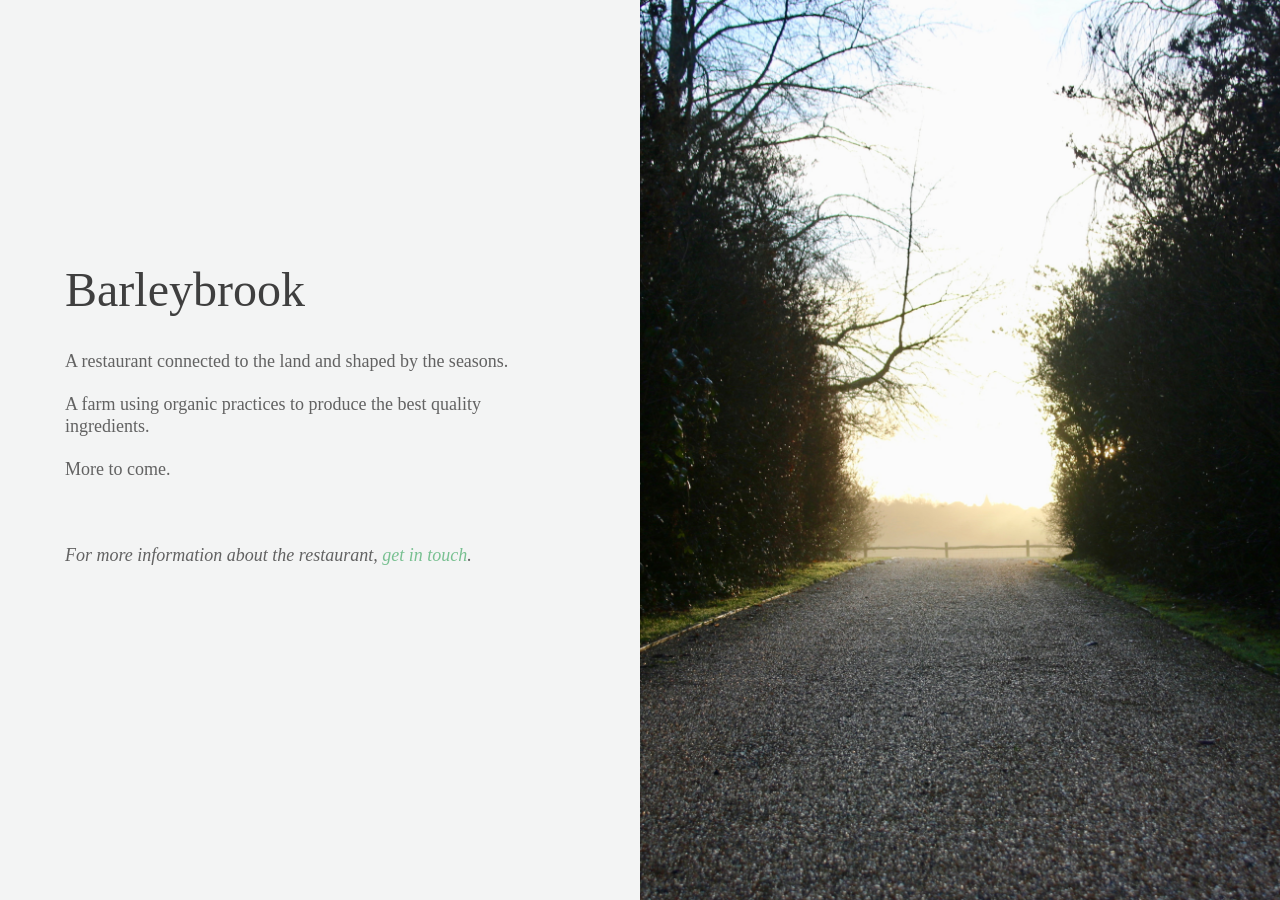
<file: index.html>
<!DOCTYPE html>
<html lang="en">
<head>
	<title>Barleybrook</title>
	<meta charset="UTF-8">
	<meta name="viewport" content="width=device-width, initial-scale=1">
<!--===============================================================================================-->	
	<link rel="icon" type="image/png" href="images/icons/favicon1.ico"/>
<!--===============================================================================================-->
	<link rel="stylesheet" type="text/css" href="vendor/bootstrap/css/bootstrap.min.css">
<!--===============================================================================================-->
	<link rel="stylesheet" type="text/css" href="fonts/font-awesome-4.7.0/css/font-awesome.min.css">
<!--===============================================================================================-->
	<link rel="stylesheet" href="https://cdnjs.cloudflare.com/ajax/libs/font-awesome/4.7.0/css/font-awesome.min.css">
<!--===============================================================================================-->
	<link rel="stylesheet" type="text/css" href="vendor/animate/animate.css">
<!--===============================================================================================-->
	<link rel="stylesheet" type="text/css" href="vendor/select2/select2.min.css">
<!--===============================================================================================-->
	<link rel="stylesheet" type="text/css" href="css/util.css">
	<link rel="stylesheet" type="text/css" href="css/main.css">
<!--===============================================================================================-->
</head>
<body>

	<script type="text/javascript" src="//downloads.mailchimp.com/js/signup-forms/popup/embed.js" data-dojo-config="usePlainJson: true, isDebug: false"></script><script type="text/javascript">require(["mojo/signup-forms/Loader"], function(L) { L.start({"baseUrl":"mc.us19.list-manage.com","uuid":"035cc3b96e3d96287c7f65a56","lid":"2fcb2c827c","uniqueMethods":false}) })</script>

	<div class="flex-w flex-str size1 overlay1">
		<div class="flex-w flex-col-sb wsize1 bg0 p-l-65 p-t-37 p-b-50 p-r-80 respon1">
			<div class="wrappic1">
			</div>		
	
			<div class="w-full flex-c-m p-t-80 p-b-90">
				<div class="wsize2">
					<h3 class="l1-txt1 p-b-34 respon3">
						Barleybrook
					</h3>

					<p class="m2-txt1 p-b-46">
						A restaurant connected to the land and shaped by the seasons.<br><br>A farm using organic practices to produce the best quality ingredients.<br><br>More to come.<br><br><br><br><em>For more information about the restaurant, <a href="mailto:matthew@barleybrook.com?Subject=Keep me posted!">get in touch</a>.</em>
					</p>

					

				</div>
			</div>
			
			<div class="flex-w">
			</div>
		</div>
			

		<div class="wsize1 simpleslide100-parent respon2">
			<!--  -->
			<div class="simpleslide100">
				<div class="simpleslide100-item bg-img1" style="background-image: url('images/bg01.jpg');"></div>
				<div class="simpleslide100-item bg-img1" style="background-image: url('images/bg04.jpg');"></div>
				<div class="simpleslide100-item bg-img1" style="background-image: url('images/bg06.jpg');"></div>
				<div class="simpleslide100-item bg-img1" style="background-image: url('images/bg07.jpg');"></div>
			</div>
		</div>
	</div>

<!--===============================================================================================-->	
	<script src="vendor/jquery/jquery-3.2.1.min.js"></script>
<!--===============================================================================================-->
	<script src="vendor/bootstrap/js/popper.js"></script>
	<script src="vendor/bootstrap/js/bootstrap.min.js"></script>
<!--===============================================================================================-->
	<script src="vendor/select2/select2.min.js"></script>
<!--===============================================================================================-->
	<script src="vendor/tilt/tilt.jquery.min.js"></script>
<!--===============================================================================================-->
	<script src="js/main.js"></script>

</body>
</html>
</file>
<file: css/util.css>
/*//////////////////////////////////////////////////////////////////
[ REBOOT ]*/
*, *:before, *:after {
	margin: 0px; 
	padding: 0px; 
	-webkit-box-sizing: border-box;
	-moz-box-sizing: border-box;
	box-sizing: border-box;
}

body, html {
	font-family: Arial, sans-serif;
	font-size: 15px;
	color: #666666;

	height: 100%;
	background-color: #fff;
	-webkit-box-sizing: border-box;
	-moz-box-sizing: border-box;
	box-sizing: border-box;
}

/*---------------------------------------------*/
a:focus {outline: none;}
a:hover {text-decoration: none;}

/* ------------------------------------ */
h1,h2,h3,h4,h5,h6,p {margin: 0px;}

ul, li {
	margin: 0px;
	list-style-type: none;
}


/* ------------------------------------ */
input, textarea, label {
	display: block;
	outline: none;
	border: none;
}

/* ------------------------------------ */
button {
	outline: none;
	border: none;
	background: transparent;
	cursor: pointer;
}
button:focus {outline: none;}

iframe {border: none;}


/*//////////////////////////////////////////////////////////////////
[ FONT SIZE ]*/
.fs-1 {font-size: 1px;}
.fs-2 {font-size: 2px;}
.fs-3 {font-size: 3px;}
.fs-4 {font-size: 4px;}
.fs-5 {font-size: 5px;}
.fs-6 {font-size: 6px;}
.fs-7 {font-size: 7px;}
.fs-8 {font-size: 8px;}
.fs-9 {font-size: 9px;}
.fs-10 {font-size: 10px;}
.fs-11 {font-size: 11px;}
.fs-12 {font-size: 12px;}
.fs-13 {font-size: 13px;}
.fs-14 {font-size: 14px;}
.fs-15 {font-size: 15px;}
.fs-16 {font-size: 16px;}
.fs-17 {font-size: 17px;}
.fs-18 {font-size: 18px;}
.fs-19 {font-size: 19px;}
.fs-20 {font-size: 20px;}
.fs-21 {font-size: 21px;}
.fs-22 {font-size: 22px;}
.fs-23 {font-size: 23px;}
.fs-24 {font-size: 24px;}
.fs-25 {font-size: 25px;}
.fs-26 {font-size: 26px;}
.fs-27 {font-size: 27px;}
.fs-28 {font-size: 28px;}
.fs-29 {font-size: 29px;}
.fs-30 {font-size: 30px;}
.fs-31 {font-size: 31px;}
.fs-32 {font-size: 32px;}
.fs-33 {font-size: 33px;}
.fs-34 {font-size: 34px;}
.fs-35 {font-size: 35px;}
.fs-36 {font-size: 36px;}
.fs-37 {font-size: 37px;}
.fs-38 {font-size: 38px;}
.fs-39 {font-size: 39px;}
.fs-40 {font-size: 40px;}
.fs-41 {font-size: 41px;}
.fs-42 {font-size: 42px;}
.fs-43 {font-size: 43px;}
.fs-44 {font-size: 44px;}
.fs-45 {font-size: 45px;}
.fs-46 {font-size: 46px;}
.fs-47 {font-size: 47px;}
.fs-48 {font-size: 48px;}
.fs-49 {font-size: 49px;}
.fs-50 {font-size: 50px;}
.fs-51 {font-size: 51px;}
.fs-52 {font-size: 52px;}
.fs-53 {font-size: 53px;}
.fs-54 {font-size: 54px;}
.fs-55 {font-size: 55px;}
.fs-56 {font-size: 56px;}
.fs-57 {font-size: 57px;}
.fs-58 {font-size: 58px;}
.fs-59 {font-size: 59px;}
.fs-60 {font-size: 60px;}
.fs-61 {font-size: 61px;}
.fs-62 {font-size: 62px;}
.fs-63 {font-size: 63px;}
.fs-64 {font-size: 64px;}
.fs-65 {font-size: 65px;}
.fs-66 {font-size: 66px;}
.fs-67 {font-size: 67px;}
.fs-68 {font-size: 68px;}
.fs-69 {font-size: 69px;}
.fs-70 {font-size: 70px;}
.fs-71 {font-size: 71px;}
.fs-72 {font-size: 72px;}
.fs-73 {font-size: 73px;}
.fs-74 {font-size: 74px;}
.fs-75 {font-size: 75px;}
.fs-76 {font-size: 76px;}
.fs-77 {font-size: 77px;}
.fs-78 {font-size: 78px;}
.fs-79 {font-size: 79px;}
.fs-80 {font-size: 80px;}
.fs-81 {font-size: 81px;}
.fs-82 {font-size: 82px;}
.fs-83 {font-size: 83px;}
.fs-84 {font-size: 84px;}
.fs-85 {font-size: 85px;}
.fs-86 {font-size: 86px;}
.fs-87 {font-size: 87px;}
.fs-88 {font-size: 88px;}
.fs-89 {font-size: 89px;}
.fs-90 {font-size: 90px;}
.fs-91 {font-size: 91px;}
.fs-92 {font-size: 92px;}
.fs-93 {font-size: 93px;}
.fs-94 {font-size: 94px;}
.fs-95 {font-size: 95px;}
.fs-96 {font-size: 96px;}
.fs-97 {font-size: 97px;}
.fs-98 {font-size: 98px;}
.fs-99 {font-size: 99px;}
.fs-100 {font-size: 100px;}
.fs-101 {font-size: 101px;}
.fs-102 {font-size: 102px;}
.fs-103 {font-size: 103px;}
.fs-104 {font-size: 104px;}
.fs-105 {font-size: 105px;}
.fs-106 {font-size: 106px;}
.fs-107 {font-size: 107px;}
.fs-108 {font-size: 108px;}
.fs-109 {font-size: 109px;}
.fs-110 {font-size: 110px;}
.fs-111 {font-size: 111px;}
.fs-112 {font-size: 112px;}
.fs-113 {font-size: 113px;}
.fs-114 {font-size: 114px;}
.fs-115 {font-size: 115px;}
.fs-116 {font-size: 116px;}
.fs-117 {font-size: 117px;}
.fs-118 {font-size: 118px;}
.fs-119 {font-size: 119px;}
.fs-120 {font-size: 120px;}
.fs-121 {font-size: 121px;}
.fs-122 {font-size: 122px;}
.fs-123 {font-size: 123px;}
.fs-124 {font-size: 124px;}
.fs-125 {font-size: 125px;}
.fs-126 {font-size: 126px;}
.fs-127 {font-size: 127px;}
.fs-128 {font-size: 128px;}
.fs-129 {font-size: 129px;}
.fs-130 {font-size: 130px;}
.fs-131 {font-size: 131px;}
.fs-132 {font-size: 132px;}
.fs-133 {font-size: 133px;}
.fs-134 {font-size: 134px;}
.fs-135 {font-size: 135px;}
.fs-136 {font-size: 136px;}
.fs-137 {font-size: 137px;}
.fs-138 {font-size: 138px;}
.fs-139 {font-size: 139px;}
.fs-140 {font-size: 140px;}
.fs-141 {font-size: 141px;}
.fs-142 {font-size: 142px;}
.fs-143 {font-size: 143px;}
.fs-144 {font-size: 144px;}
.fs-145 {font-size: 145px;}
.fs-146 {font-size: 146px;}
.fs-147 {font-size: 147px;}
.fs-148 {font-size: 148px;}
.fs-149 {font-size: 149px;}
.fs-150 {font-size: 150px;}
.fs-151 {font-size: 151px;}
.fs-152 {font-size: 152px;}
.fs-153 {font-size: 153px;}
.fs-154 {font-size: 154px;}
.fs-155 {font-size: 155px;}
.fs-156 {font-size: 156px;}
.fs-157 {font-size: 157px;}
.fs-158 {font-size: 158px;}
.fs-159 {font-size: 159px;}
.fs-160 {font-size: 160px;}
.fs-161 {font-size: 161px;}
.fs-162 {font-size: 162px;}
.fs-163 {font-size: 163px;}
.fs-164 {font-size: 164px;}
.fs-165 {font-size: 165px;}
.fs-166 {font-size: 166px;}
.fs-167 {font-size: 167px;}
.fs-168 {font-size: 168px;}
.fs-169 {font-size: 169px;}
.fs-170 {font-size: 170px;}
.fs-171 {font-size: 171px;}
.fs-172 {font-size: 172px;}
.fs-173 {font-size: 173px;}
.fs-174 {font-size: 174px;}
.fs-175 {font-size: 175px;}
.fs-176 {font-size: 176px;}
.fs-177 {font-size: 177px;}
.fs-178 {font-size: 178px;}
.fs-179 {font-size: 179px;}
.fs-180 {font-size: 180px;}
.fs-181 {font-size: 181px;}
.fs-182 {font-size: 182px;}
.fs-183 {font-size: 183px;}
.fs-184 {font-size: 184px;}
.fs-185 {font-size: 185px;}
.fs-186 {font-size: 186px;}
.fs-187 {font-size: 187px;}
.fs-188 {font-size: 188px;}
.fs-189 {font-size: 189px;}
.fs-190 {font-size: 190px;}
.fs-191 {font-size: 191px;}
.fs-192 {font-size: 192px;}
.fs-193 {font-size: 193px;}
.fs-194 {font-size: 194px;}
.fs-195 {font-size: 195px;}
.fs-196 {font-size: 196px;}
.fs-197 {font-size: 197px;}
.fs-198 {font-size: 198px;}
.fs-199 {font-size: 199px;}
.fs-200 {font-size: 200px;}

/*//////////////////////////////////////////////////////////////////
[ PADDING ]*/
.p-t-0 {padding-top: 0px;}
.p-t-1 {padding-top: 1px;}
.p-t-2 {padding-top: 2px;}
.p-t-3 {padding-top: 3px;}
.p-t-4 {padding-top: 4px;}
.p-t-5 {padding-top: 5px;}
.p-t-6 {padding-top: 6px;}
.p-t-7 {padding-top: 7px;}
.p-t-8 {padding-top: 8px;}
.p-t-9 {padding-top: 9px;}
.p-t-10 {padding-top: 10px;}
.p-t-11 {padding-top: 11px;}
.p-t-12 {padding-top: 12px;}
.p-t-13 {padding-top: 13px;}
.p-t-14 {padding-top: 14px;}
.p-t-15 {padding-top: 15px;}
.p-t-16 {padding-top: 16px;}
.p-t-17 {padding-top: 17px;}
.p-t-18 {padding-top: 18px;}
.p-t-19 {padding-top: 19px;}
.p-t-20 {padding-top: 20px;}
.p-t-21 {padding-top: 21px;}
.p-t-22 {padding-top: 22px;}
.p-t-23 {padding-top: 23px;}
.p-t-24 {padding-top: 24px;}
.p-t-25 {padding-top: 25px;}
.p-t-26 {padding-top: 26px;}
.p-t-27 {padding-top: 27px;}
.p-t-28 {padding-top: 28px;}
.p-t-29 {padding-top: 29px;}
.p-t-30 {padding-top: 30px;}
.p-t-31 {padding-top: 31px;}
.p-t-32 {padding-top: 32px;}
.p-t-33 {padding-top: 33px;}
.p-t-34 {padding-top: 34px;}
.p-t-35 {padding-top: 35px;}
.p-t-36 {padding-top: 36px;}
.p-t-37 {padding-top: 37px;}
.p-t-38 {padding-top: 38px;}
.p-t-39 {padding-top: 39px;}
.p-t-40 {padding-top: 40px;}
.p-t-41 {padding-top: 41px;}
.p-t-42 {padding-top: 42px;}
.p-t-43 {padding-top: 43px;}
.p-t-44 {padding-top: 44px;}
.p-t-45 {padding-top: 45px;}
.p-t-46 {padding-top: 46px;}
.p-t-47 {padding-top: 47px;}
.p-t-48 {padding-top: 48px;}
.p-t-49 {padding-top: 49px;}
.p-t-50 {padding-top: 50px;}
.p-t-51 {padding-top: 51px;}
.p-t-52 {padding-top: 52px;}
.p-t-53 {padding-top: 53px;}
.p-t-54 {padding-top: 54px;}
.p-t-55 {padding-top: 55px;}
.p-t-56 {padding-top: 56px;}
.p-t-57 {padding-top: 57px;}
.p-t-58 {padding-top: 58px;}
.p-t-59 {padding-top: 59px;}
.p-t-60 {padding-top: 60px;}
.p-t-61 {padding-top: 61px;}
.p-t-62 {padding-top: 62px;}
.p-t-63 {padding-top: 63px;}
.p-t-64 {padding-top: 64px;}
.p-t-65 {padding-top: 65px;}
.p-t-66 {padding-top: 66px;}
.p-t-67 {padding-top: 67px;}
.p-t-68 {padding-top: 68px;}
.p-t-69 {padding-top: 69px;}
.p-t-70 {padding-top: 70px;}
.p-t-71 {padding-top: 71px;}
.p-t-72 {padding-top: 72px;}
.p-t-73 {padding-top: 73px;}
.p-t-74 {padding-top: 74px;}
.p-t-75 {padding-top: 75px;}
.p-t-76 {padding-top: 76px;}
.p-t-77 {padding-top: 77px;}
.p-t-78 {padding-top: 78px;}
.p-t-79 {padding-top: 79px;}
.p-t-80 {padding-top: 80px;}
.p-t-81 {padding-top: 81px;}
.p-t-82 {padding-top: 82px;}
.p-t-83 {padding-top: 83px;}
.p-t-84 {padding-top: 84px;}
.p-t-85 {padding-top: 85px;}
.p-t-86 {padding-top: 86px;}
.p-t-87 {padding-top: 87px;}
.p-t-88 {padding-top: 88px;}
.p-t-89 {padding-top: 89px;}
.p-t-90 {padding-top: 90px;}
.p-t-91 {padding-top: 91px;}
.p-t-92 {padding-top: 92px;}
.p-t-93 {padding-top: 93px;}
.p-t-94 {padding-top: 94px;}
.p-t-95 {padding-top: 95px;}
.p-t-96 {padding-top: 96px;}
.p-t-97 {padding-top: 97px;}
.p-t-98 {padding-top: 98px;}
.p-t-99 {padding-top: 99px;}
.p-t-100 {padding-top: 100px;}
.p-t-101 {padding-top: 101px;}
.p-t-102 {padding-top: 102px;}
.p-t-103 {padding-top: 103px;}
.p-t-104 {padding-top: 104px;}
.p-t-105 {padding-top: 105px;}
.p-t-106 {padding-top: 106px;}
.p-t-107 {padding-top: 107px;}
.p-t-108 {padding-top: 108px;}
.p-t-109 {padding-top: 109px;}
.p-t-110 {padding-top: 110px;}
.p-t-111 {padding-top: 111px;}
.p-t-112 {padding-top: 112px;}
.p-t-113 {padding-top: 113px;}
.p-t-114 {padding-top: 114px;}
.p-t-115 {padding-top: 115px;}
.p-t-116 {padding-top: 116px;}
.p-t-117 {padding-top: 117px;}
.p-t-118 {padding-top: 118px;}
.p-t-119 {padding-top: 119px;}
.p-t-120 {padding-top: 120px;}
.p-t-121 {padding-top: 121px;}
.p-t-122 {padding-top: 122px;}
.p-t-123 {padding-top: 123px;}
.p-t-124 {padding-top: 124px;}
.p-t-125 {padding-top: 125px;}
.p-t-126 {padding-top: 126px;}
.p-t-127 {padding-top: 127px;}
.p-t-128 {padding-top: 128px;}
.p-t-129 {padding-top: 129px;}
.p-t-130 {padding-top: 130px;}
.p-t-131 {padding-top: 131px;}
.p-t-132 {padding-top: 132px;}
.p-t-133 {padding-top: 133px;}
.p-t-134 {padding-top: 134px;}
.p-t-135 {padding-top: 135px;}
.p-t-136 {padding-top: 136px;}
.p-t-137 {padding-top: 137px;}
.p-t-138 {padding-top: 138px;}
.p-t-139 {padding-top: 139px;}
.p-t-140 {padding-top: 140px;}
.p-t-141 {padding-top: 141px;}
.p-t-142 {padding-top: 142px;}
.p-t-143 {padding-top: 143px;}
.p-t-144 {padding-top: 144px;}
.p-t-145 {padding-top: 145px;}
.p-t-146 {padding-top: 146px;}
.p-t-147 {padding-top: 147px;}
.p-t-148 {padding-top: 148px;}
.p-t-149 {padding-top: 149px;}
.p-t-150 {padding-top: 150px;}
.p-t-151 {padding-top: 151px;}
.p-t-152 {padding-top: 152px;}
.p-t-153 {padding-top: 153px;}
.p-t-154 {padding-top: 154px;}
.p-t-155 {padding-top: 155px;}
.p-t-156 {padding-top: 156px;}
.p-t-157 {padding-top: 157px;}
.p-t-158 {padding-top: 158px;}
.p-t-159 {padding-top: 159px;}
.p-t-160 {padding-top: 160px;}
.p-t-161 {padding-top: 161px;}
.p-t-162 {padding-top: 162px;}
.p-t-163 {padding-top: 163px;}
.p-t-164 {padding-top: 164px;}
.p-t-165 {padding-top: 165px;}
.p-t-166 {padding-top: 166px;}
.p-t-167 {padding-top: 167px;}
.p-t-168 {padding-top: 168px;}
.p-t-169 {padding-top: 169px;}
.p-t-170 {padding-top: 170px;}
.p-t-171 {padding-top: 171px;}
.p-t-172 {padding-top: 172px;}
.p-t-173 {padding-top: 173px;}
.p-t-174 {padding-top: 174px;}
.p-t-175 {padding-top: 175px;}
.p-t-176 {padding-top: 176px;}
.p-t-177 {padding-top: 177px;}
.p-t-178 {padding-top: 178px;}
.p-t-179 {padding-top: 179px;}
.p-t-180 {padding-top: 180px;}
.p-t-181 {padding-top: 181px;}
.p-t-182 {padding-top: 182px;}
.p-t-183 {padding-top: 183px;}
.p-t-184 {padding-top: 184px;}
.p-t-185 {padding-top: 185px;}
.p-t-186 {padding-top: 186px;}
.p-t-187 {padding-top: 187px;}
.p-t-188 {padding-top: 188px;}
.p-t-189 {padding-top: 189px;}
.p-t-190 {padding-top: 190px;}
.p-t-191 {padding-top: 191px;}
.p-t-192 {padding-top: 192px;}
.p-t-193 {padding-top: 193px;}
.p-t-194 {padding-top: 194px;}
.p-t-195 {padding-top: 195px;}
.p-t-196 {padding-top: 196px;}
.p-t-197 {padding-top: 197px;}
.p-t-198 {padding-top: 198px;}
.p-t-199 {padding-top: 199px;}
.p-t-200 {padding-top: 200px;}
.p-t-201 {padding-top: 201px;}
.p-t-202 {padding-top: 202px;}
.p-t-203 {padding-top: 203px;}
.p-t-204 {padding-top: 204px;}
.p-t-205 {padding-top: 205px;}
.p-t-206 {padding-top: 206px;}
.p-t-207 {padding-top: 207px;}
.p-t-208 {padding-top: 208px;}
.p-t-209 {padding-top: 209px;}
.p-t-210 {padding-top: 210px;}
.p-t-211 {padding-top: 211px;}
.p-t-212 {padding-top: 212px;}
.p-t-213 {padding-top: 213px;}
.p-t-214 {padding-top: 214px;}
.p-t-215 {padding-top: 215px;}
.p-t-216 {padding-top: 216px;}
.p-t-217 {padding-top: 217px;}
.p-t-218 {padding-top: 218px;}
.p-t-219 {padding-top: 219px;}
.p-t-220 {padding-top: 220px;}
.p-t-221 {padding-top: 221px;}
.p-t-222 {padding-top: 222px;}
.p-t-223 {padding-top: 223px;}
.p-t-224 {padding-top: 224px;}
.p-t-225 {padding-top: 225px;}
.p-t-226 {padding-top: 226px;}
.p-t-227 {padding-top: 227px;}
.p-t-228 {padding-top: 228px;}
.p-t-229 {padding-top: 229px;}
.p-t-230 {padding-top: 230px;}
.p-t-231 {padding-top: 231px;}
.p-t-232 {padding-top: 232px;}
.p-t-233 {padding-top: 233px;}
.p-t-234 {padding-top: 234px;}
.p-t-235 {padding-top: 235px;}
.p-t-236 {padding-top: 236px;}
.p-t-237 {padding-top: 237px;}
.p-t-238 {padding-top: 238px;}
.p-t-239 {padding-top: 239px;}
.p-t-240 {padding-top: 240px;}
.p-t-241 {padding-top: 241px;}
.p-t-242 {padding-top: 242px;}
.p-t-243 {padding-top: 243px;}
.p-t-244 {padding-top: 244px;}
.p-t-245 {padding-top: 245px;}
.p-t-246 {padding-top: 246px;}
.p-t-247 {padding-top: 247px;}
.p-t-248 {padding-top: 248px;}
.p-t-249 {padding-top: 249px;}
.p-t-250 {padding-top: 250px;}
.p-b-0 {padding-bottom: 0px;}
.p-b-1 {padding-bottom: 1px;}
.p-b-2 {padding-bottom: 2px;}
.p-b-3 {padding-bottom: 3px;}
.p-b-4 {padding-bottom: 4px;}
.p-b-5 {padding-bottom: 5px;}
.p-b-6 {padding-bottom: 6px;}
.p-b-7 {padding-bottom: 7px;}
.p-b-8 {padding-bottom: 8px;}
.p-b-9 {padding-bottom: 9px;}
.p-b-10 {padding-bottom: 10px;}
.p-b-11 {padding-bottom: 11px;}
.p-b-12 {padding-bottom: 12px;}
.p-b-13 {padding-bottom: 13px;}
.p-b-14 {padding-bottom: 14px;}
.p-b-15 {padding-bottom: 15px;}
.p-b-16 {padding-bottom: 16px;}
.p-b-17 {padding-bottom: 17px;}
.p-b-18 {padding-bottom: 18px;}
.p-b-19 {padding-bottom: 19px;}
.p-b-20 {padding-bottom: 20px;}
.p-b-21 {padding-bottom: 21px;}
.p-b-22 {padding-bottom: 22px;}
.p-b-23 {padding-bottom: 23px;}
.p-b-24 {padding-bottom: 24px;}
.p-b-25 {padding-bottom: 25px;}
.p-b-26 {padding-bottom: 26px;}
.p-b-27 {padding-bottom: 27px;}
.p-b-28 {padding-bottom: 28px;}
.p-b-29 {padding-bottom: 29px;}
.p-b-30 {padding-bottom: 30px;}
.p-b-31 {padding-bottom: 31px;}
.p-b-32 {padding-bottom: 32px;}
.p-b-33 {padding-bottom: 33px;}
.p-b-34 {padding-bottom: 34px;}
.p-b-35 {padding-bottom: 35px;}
.p-b-36 {padding-bottom: 36px;}
.p-b-37 {padding-bottom: 37px;}
.p-b-38 {padding-bottom: 38px;}
.p-b-39 {padding-bottom: 39px;}
.p-b-40 {padding-bottom: 40px;}
.p-b-41 {padding-bottom: 41px;}
.p-b-42 {padding-bottom: 42px;}
.p-b-43 {padding-bottom: 43px;}
.p-b-44 {padding-bottom: 44px;}
.p-b-45 {padding-bottom: 45px;}
.p-b-46 {padding-bottom: 46px;}
.p-b-47 {padding-bottom: 47px;}
.p-b-48 {padding-bottom: 48px;}
.p-b-49 {padding-bottom: 49px;}
.p-b-50 {padding-bottom: 50px;}
.p-b-51 {padding-bottom: 51px;}
.p-b-52 {padding-bottom: 52px;}
.p-b-53 {padding-bottom: 53px;}
.p-b-54 {padding-bottom: 54px;}
.p-b-55 {padding-bottom: 55px;}
.p-b-56 {padding-bottom: 56px;}
.p-b-57 {padding-bottom: 57px;}
.p-b-58 {padding-bottom: 58px;}
.p-b-59 {padding-bottom: 59px;}
.p-b-60 {padding-bottom: 60px;}
.p-b-61 {padding-bottom: 61px;}
.p-b-62 {padding-bottom: 62px;}
.p-b-63 {padding-bottom: 63px;}
.p-b-64 {padding-bottom: 64px;}
.p-b-65 {padding-bottom: 65px;}
.p-b-66 {padding-bottom: 66px;}
.p-b-67 {padding-bottom: 67px;}
.p-b-68 {padding-bottom: 68px;}
.p-b-69 {padding-bottom: 69px;}
.p-b-70 {padding-bottom: 70px;}
.p-b-71 {padding-bottom: 71px;}
.p-b-72 {padding-bottom: 72px;}
.p-b-73 {padding-bottom: 73px;}
.p-b-74 {padding-bottom: 74px;}
.p-b-75 {padding-bottom: 75px;}
.p-b-76 {padding-bottom: 76px;}
.p-b-77 {padding-bottom: 77px;}
.p-b-78 {padding-bottom: 78px;}
.p-b-79 {padding-bottom: 79px;}
.p-b-80 {padding-bottom: 80px;}
.p-b-81 {padding-bottom: 81px;}
.p-b-82 {padding-bottom: 82px;}
.p-b-83 {padding-bottom: 83px;}
.p-b-84 {padding-bottom: 84px;}
.p-b-85 {padding-bottom: 85px;}
.p-b-86 {padding-bottom: 86px;}
.p-b-87 {padding-bottom: 87px;}
.p-b-88 {padding-bottom: 88px;}
.p-b-89 {padding-bottom: 89px;}
.p-b-90 {padding-bottom: 90px;}
.p-b-91 {padding-bottom: 91px;}
.p-b-92 {padding-bottom: 92px;}
.p-b-93 {padding-bottom: 93px;}
.p-b-94 {padding-bottom: 94px;}
.p-b-95 {padding-bottom: 95px;}
.p-b-96 {padding-bottom: 96px;}
.p-b-97 {padding-bottom: 97px;}
.p-b-98 {padding-bottom: 98px;}
.p-b-99 {padding-bottom: 99px;}
.p-b-100 {padding-bottom: 100px;}
.p-b-101 {padding-bottom: 101px;}
.p-b-102 {padding-bottom: 102px;}
.p-b-103 {padding-bottom: 103px;}
.p-b-104 {padding-bottom: 104px;}
.p-b-105 {padding-bottom: 105px;}
.p-b-106 {padding-bottom: 106px;}
.p-b-107 {padding-bottom: 107px;}
.p-b-108 {padding-bottom: 108px;}
.p-b-109 {padding-bottom: 109px;}
.p-b-110 {padding-bottom: 110px;}
.p-b-111 {padding-bottom: 111px;}
.p-b-112 {padding-bottom: 112px;}
.p-b-113 {padding-bottom: 113px;}
.p-b-114 {padding-bottom: 114px;}
.p-b-115 {padding-bottom: 115px;}
.p-b-116 {padding-bottom: 116px;}
.p-b-117 {padding-bottom: 117px;}
.p-b-118 {padding-bottom: 118px;}
.p-b-119 {padding-bottom: 119px;}
.p-b-120 {padding-bottom: 120px;}
.p-b-121 {padding-bottom: 121px;}
.p-b-122 {padding-bottom: 122px;}
.p-b-123 {padding-bottom: 123px;}
.p-b-124 {padding-bottom: 124px;}
.p-b-125 {padding-bottom: 125px;}
.p-b-126 {padding-bottom: 126px;}
.p-b-127 {padding-bottom: 127px;}
.p-b-128 {padding-bottom: 128px;}
.p-b-129 {padding-bottom: 129px;}
.p-b-130 {padding-bottom: 130px;}
.p-b-131 {padding-bottom: 131px;}
.p-b-132 {padding-bottom: 132px;}
.p-b-133 {padding-bottom: 133px;}
.p-b-134 {padding-bottom: 134px;}
.p-b-135 {padding-bottom: 135px;}
.p-b-136 {padding-bottom: 136px;}
.p-b-137 {padding-bottom: 137px;}
.p-b-138 {padding-bottom: 138px;}
.p-b-139 {padding-bottom: 139px;}
.p-b-140 {padding-bottom: 140px;}
.p-b-141 {padding-bottom: 141px;}
.p-b-142 {padding-bottom: 142px;}
.p-b-143 {padding-bottom: 143px;}
.p-b-144 {padding-bottom: 144px;}
.p-b-145 {padding-bottom: 145px;}
.p-b-146 {padding-bottom: 146px;}
.p-b-147 {padding-bottom: 147px;}
.p-b-148 {padding-bottom: 148px;}
.p-b-149 {padding-bottom: 149px;}
.p-b-150 {padding-bottom: 150px;}
.p-b-151 {padding-bottom: 151px;}
.p-b-152 {padding-bottom: 152px;}
.p-b-153 {padding-bottom: 153px;}
.p-b-154 {padding-bottom: 154px;}
.p-b-155 {padding-bottom: 155px;}
.p-b-156 {padding-bottom: 156px;}
.p-b-157 {padding-bottom: 157px;}
.p-b-158 {padding-bottom: 158px;}
.p-b-159 {padding-bottom: 159px;}
.p-b-160 {padding-bottom: 160px;}
.p-b-161 {padding-bottom: 161px;}
.p-b-162 {padding-bottom: 162px;}
.p-b-163 {padding-bottom: 163px;}
.p-b-164 {padding-bottom: 164px;}
.p-b-165 {padding-bottom: 165px;}
.p-b-166 {padding-bottom: 166px;}
.p-b-167 {padding-bottom: 167px;}
.p-b-168 {padding-bottom: 168px;}
.p-b-169 {padding-bottom: 169px;}
.p-b-170 {padding-bottom: 170px;}
.p-b-171 {padding-bottom: 171px;}
.p-b-172 {padding-bottom: 172px;}
.p-b-173 {padding-bottom: 173px;}
.p-b-174 {padding-bottom: 174px;}
.p-b-175 {padding-bottom: 175px;}
.p-b-176 {padding-bottom: 176px;}
.p-b-177 {padding-bottom: 177px;}
.p-b-178 {padding-bottom: 178px;}
.p-b-179 {padding-bottom: 179px;}
.p-b-180 {padding-bottom: 180px;}
.p-b-181 {padding-bottom: 181px;}
.p-b-182 {padding-bottom: 182px;}
.p-b-183 {padding-bottom: 183px;}
.p-b-184 {padding-bottom: 184px;}
.p-b-185 {padding-bottom: 185px;}
.p-b-186 {padding-bottom: 186px;}
.p-b-187 {padding-bottom: 187px;}
.p-b-188 {padding-bottom: 188px;}
.p-b-189 {padding-bottom: 189px;}
.p-b-190 {padding-bottom: 190px;}
.p-b-191 {padding-bottom: 191px;}
.p-b-192 {padding-bottom: 192px;}
.p-b-193 {padding-bottom: 193px;}
.p-b-194 {padding-bottom: 194px;}
.p-b-195 {padding-bottom: 195px;}
.p-b-196 {padding-bottom: 196px;}
.p-b-197 {padding-bottom: 197px;}
.p-b-198 {padding-bottom: 198px;}
.p-b-199 {padding-bottom: 199px;}
.p-b-200 {padding-bottom: 200px;}
.p-b-201 {padding-bottom: 201px;}
.p-b-202 {padding-bottom: 202px;}
.p-b-203 {padding-bottom: 203px;}
.p-b-204 {padding-bottom: 204px;}
.p-b-205 {padding-bottom: 205px;}
.p-b-206 {padding-bottom: 206px;}
.p-b-207 {padding-bottom: 207px;}
.p-b-208 {padding-bottom: 208px;}
.p-b-209 {padding-bottom: 209px;}
.p-b-210 {padding-bottom: 210px;}
.p-b-211 {padding-bottom: 211px;}
.p-b-212 {padding-bottom: 212px;}
.p-b-213 {padding-bottom: 213px;}
.p-b-214 {padding-bottom: 214px;}
.p-b-215 {padding-bottom: 215px;}
.p-b-216 {padding-bottom: 216px;}
.p-b-217 {padding-bottom: 217px;}
.p-b-218 {padding-bottom: 218px;}
.p-b-219 {padding-bottom: 219px;}
.p-b-220 {padding-bottom: 220px;}
.p-b-221 {padding-bottom: 221px;}
.p-b-222 {padding-bottom: 222px;}
.p-b-223 {padding-bottom: 223px;}
.p-b-224 {padding-bottom: 224px;}
.p-b-225 {padding-bottom: 225px;}
.p-b-226 {padding-bottom: 226px;}
.p-b-227 {padding-bottom: 227px;}
.p-b-228 {padding-bottom: 228px;}
.p-b-229 {padding-bottom: 229px;}
.p-b-230 {padding-bottom: 230px;}
.p-b-231 {padding-bottom: 231px;}
.p-b-232 {padding-bottom: 232px;}
.p-b-233 {padding-bottom: 233px;}
.p-b-234 {padding-bottom: 234px;}
.p-b-235 {padding-bottom: 235px;}
.p-b-236 {padding-bottom: 236px;}
.p-b-237 {padding-bottom: 237px;}
.p-b-238 {padding-bottom: 238px;}
.p-b-239 {padding-bottom: 239px;}
.p-b-240 {padding-bottom: 240px;}
.p-b-241 {padding-bottom: 241px;}
.p-b-242 {padding-bottom: 242px;}
.p-b-243 {padding-bottom: 243px;}
.p-b-244 {padding-bottom: 244px;}
.p-b-245 {padding-bottom: 245px;}
.p-b-246 {padding-bottom: 246px;}
.p-b-247 {padding-bottom: 247px;}
.p-b-248 {padding-bottom: 248px;}
.p-b-249 {padding-bottom: 249px;}
.p-b-250 {padding-bottom: 250px;}
.p-l-0 {padding-left: 0px;}
.p-l-1 {padding-left: 1px;}
.p-l-2 {padding-left: 2px;}
.p-l-3 {padding-left: 3px;}
.p-l-4 {padding-left: 4px;}
.p-l-5 {padding-left: 5px;}
.p-l-6 {padding-left: 6px;}
.p-l-7 {padding-left: 7px;}
.p-l-8 {padding-left: 8px;}
.p-l-9 {padding-left: 9px;}
.p-l-10 {padding-left: 10px;}
.p-l-11 {padding-left: 11px;}
.p-l-12 {padding-left: 12px;}
.p-l-13 {padding-left: 13px;}
.p-l-14 {padding-left: 14px;}
.p-l-15 {padding-left: 15px;}
.p-l-16 {padding-left: 16px;}
.p-l-17 {padding-left: 17px;}
.p-l-18 {padding-left: 18px;}
.p-l-19 {padding-left: 19px;}
.p-l-20 {padding-left: 20px;}
.p-l-21 {padding-left: 21px;}
.p-l-22 {padding-left: 22px;}
.p-l-23 {padding-left: 23px;}
.p-l-24 {padding-left: 24px;}
.p-l-25 {padding-left: 25px;}
.p-l-26 {padding-left: 26px;}
.p-l-27 {padding-left: 27px;}
.p-l-28 {padding-left: 28px;}
.p-l-29 {padding-left: 29px;}
.p-l-30 {padding-left: 30px;}
.p-l-31 {padding-left: 31px;}
.p-l-32 {padding-left: 32px;}
.p-l-33 {padding-left: 33px;}
.p-l-34 {padding-left: 34px;}
.p-l-35 {padding-left: 35px;}
.p-l-36 {padding-left: 36px;}
.p-l-37 {padding-left: 37px;}
.p-l-38 {padding-left: 38px;}
.p-l-39 {padding-left: 39px;}
.p-l-40 {padding-left: 40px;}
.p-l-41 {padding-left: 41px;}
.p-l-42 {padding-left: 42px;}
.p-l-43 {padding-left: 43px;}
.p-l-44 {padding-left: 44px;}
.p-l-45 {padding-left: 45px;}
.p-l-46 {padding-left: 46px;}
.p-l-47 {padding-left: 47px;}
.p-l-48 {padding-left: 48px;}
.p-l-49 {padding-left: 49px;}
.p-l-50 {padding-left: 50px;}
.p-l-51 {padding-left: 51px;}
.p-l-52 {padding-left: 52px;}
.p-l-53 {padding-left: 53px;}
.p-l-54 {padding-left: 54px;}
.p-l-55 {padding-left: 55px;}
.p-l-56 {padding-left: 56px;}
.p-l-57 {padding-left: 57px;}
.p-l-58 {padding-left: 58px;}
.p-l-59 {padding-left: 59px;}
.p-l-60 {padding-left: 60px;}
.p-l-61 {padding-left: 61px;}
.p-l-62 {padding-left: 62px;}
.p-l-63 {padding-left: 63px;}
.p-l-64 {padding-left: 64px;}
.p-l-65 {padding-left: 65px;}
.p-l-66 {padding-left: 66px;}
.p-l-67 {padding-left: 67px;}
.p-l-68 {padding-left: 68px;}
.p-l-69 {padding-left: 69px;}
.p-l-70 {padding-left: 70px;}
.p-l-71 {padding-left: 71px;}
.p-l-72 {padding-left: 72px;}
.p-l-73 {padding-left: 73px;}
.p-l-74 {padding-left: 74px;}
.p-l-75 {padding-left: 75px;}
.p-l-76 {padding-left: 76px;}
.p-l-77 {padding-left: 77px;}
.p-l-78 {padding-left: 78px;}
.p-l-79 {padding-left: 79px;}
.p-l-80 {padding-left: 80px;}
.p-l-81 {padding-left: 81px;}
.p-l-82 {padding-left: 82px;}
.p-l-83 {padding-left: 83px;}
.p-l-84 {padding-left: 84px;}
.p-l-85 {padding-left: 85px;}
.p-l-86 {padding-left: 86px;}
.p-l-87 {padding-left: 87px;}
.p-l-88 {padding-left: 88px;}
.p-l-89 {padding-left: 89px;}
.p-l-90 {padding-left: 90px;}
.p-l-91 {padding-left: 91px;}
.p-l-92 {padding-left: 92px;}
.p-l-93 {padding-left: 93px;}
.p-l-94 {padding-left: 94px;}
.p-l-95 {padding-left: 95px;}
.p-l-96 {padding-left: 96px;}
.p-l-97 {padding-left: 97px;}
.p-l-98 {padding-left: 98px;}
.p-l-99 {padding-left: 99px;}
.p-l-100 {padding-left: 100px;}
.p-l-101 {padding-left: 101px;}
.p-l-102 {padding-left: 102px;}
.p-l-103 {padding-left: 103px;}
.p-l-104 {padding-left: 104px;}
.p-l-105 {padding-left: 105px;}
.p-l-106 {padding-left: 106px;}
.p-l-107 {padding-left: 107px;}
.p-l-108 {padding-left: 108px;}
.p-l-109 {padding-left: 109px;}
.p-l-110 {padding-left: 110px;}
.p-l-111 {padding-left: 111px;}
.p-l-112 {padding-left: 112px;}
.p-l-113 {padding-left: 113px;}
.p-l-114 {padding-left: 114px;}
.p-l-115 {padding-left: 115px;}
.p-l-116 {padding-left: 116px;}
.p-l-117 {padding-left: 117px;}
.p-l-118 {padding-left: 118px;}
.p-l-119 {padding-left: 119px;}
.p-l-120 {padding-left: 120px;}
.p-l-121 {padding-left: 121px;}
.p-l-122 {padding-left: 122px;}
.p-l-123 {padding-left: 123px;}
.p-l-124 {padding-left: 124px;}
.p-l-125 {padding-left: 125px;}
.p-l-126 {padding-left: 126px;}
.p-l-127 {padding-left: 127px;}
.p-l-128 {padding-left: 128px;}
.p-l-129 {padding-left: 129px;}
.p-l-130 {padding-left: 130px;}
.p-l-131 {padding-left: 131px;}
.p-l-132 {padding-left: 132px;}
.p-l-133 {padding-left: 133px;}
.p-l-134 {padding-left: 134px;}
.p-l-135 {padding-left: 135px;}
.p-l-136 {padding-left: 136px;}
.p-l-137 {padding-left: 137px;}
.p-l-138 {padding-left: 138px;}
.p-l-139 {padding-left: 139px;}
.p-l-140 {padding-left: 140px;}
.p-l-141 {padding-left: 141px;}
.p-l-142 {padding-left: 142px;}
.p-l-143 {padding-left: 143px;}
.p-l-144 {padding-left: 144px;}
.p-l-145 {padding-left: 145px;}
.p-l-146 {padding-left: 146px;}
.p-l-147 {padding-left: 147px;}
.p-l-148 {padding-left: 148px;}
.p-l-149 {padding-left: 149px;}
.p-l-150 {padding-left: 150px;}
.p-l-151 {padding-left: 151px;}
.p-l-152 {padding-left: 152px;}
.p-l-153 {padding-left: 153px;}
.p-l-154 {padding-left: 154px;}
.p-l-155 {padding-left: 155px;}
.p-l-156 {padding-left: 156px;}
.p-l-157 {padding-left: 157px;}
.p-l-158 {padding-left: 158px;}
.p-l-159 {padding-left: 159px;}
.p-l-160 {padding-left: 160px;}
.p-l-161 {padding-left: 161px;}
.p-l-162 {padding-left: 162px;}
.p-l-163 {padding-left: 163px;}
.p-l-164 {padding-left: 164px;}
.p-l-165 {padding-left: 165px;}
.p-l-166 {padding-left: 166px;}
.p-l-167 {padding-left: 167px;}
.p-l-168 {padding-left: 168px;}
.p-l-169 {padding-left: 169px;}
.p-l-170 {padding-left: 170px;}
.p-l-171 {padding-left: 171px;}
.p-l-172 {padding-left: 172px;}
.p-l-173 {padding-left: 173px;}
.p-l-174 {padding-left: 174px;}
.p-l-175 {padding-left: 175px;}
.p-l-176 {padding-left: 176px;}
.p-l-177 {padding-left: 177px;}
.p-l-178 {padding-left: 178px;}
.p-l-179 {padding-left: 179px;}
.p-l-180 {padding-left: 180px;}
.p-l-181 {padding-left: 181px;}
.p-l-182 {padding-left: 182px;}
.p-l-183 {padding-left: 183px;}
.p-l-184 {padding-left: 184px;}
.p-l-185 {padding-left: 185px;}
.p-l-186 {padding-left: 186px;}
.p-l-187 {padding-left: 187px;}
.p-l-188 {padding-left: 188px;}
.p-l-189 {padding-left: 189px;}
.p-l-190 {padding-left: 190px;}
.p-l-191 {padding-left: 191px;}
.p-l-192 {padding-left: 192px;}
.p-l-193 {padding-left: 193px;}
.p-l-194 {padding-left: 194px;}
.p-l-195 {padding-left: 195px;}
.p-l-196 {padding-left: 196px;}
.p-l-197 {padding-left: 197px;}
.p-l-198 {padding-left: 198px;}
.p-l-199 {padding-left: 199px;}
.p-l-200 {padding-left: 200px;}
.p-l-201 {padding-left: 201px;}
.p-l-202 {padding-left: 202px;}
.p-l-203 {padding-left: 203px;}
.p-l-204 {padding-left: 204px;}
.p-l-205 {padding-left: 205px;}
.p-l-206 {padding-left: 206px;}
.p-l-207 {padding-left: 207px;}
.p-l-208 {padding-left: 208px;}
.p-l-209 {padding-left: 209px;}
.p-l-210 {padding-left: 210px;}
.p-l-211 {padding-left: 211px;}
.p-l-212 {padding-left: 212px;}
.p-l-213 {padding-left: 213px;}
.p-l-214 {padding-left: 214px;}
.p-l-215 {padding-left: 215px;}
.p-l-216 {padding-left: 216px;}
.p-l-217 {padding-left: 217px;}
.p-l-218 {padding-left: 218px;}
.p-l-219 {padding-left: 219px;}
.p-l-220 {padding-left: 220px;}
.p-l-221 {padding-left: 221px;}
.p-l-222 {padding-left: 222px;}
.p-l-223 {padding-left: 223px;}
.p-l-224 {padding-left: 224px;}
.p-l-225 {padding-left: 225px;}
.p-l-226 {padding-left: 226px;}
.p-l-227 {padding-left: 227px;}
.p-l-228 {padding-left: 228px;}
.p-l-229 {padding-left: 229px;}
.p-l-230 {padding-left: 230px;}
.p-l-231 {padding-left: 231px;}
.p-l-232 {padding-left: 232px;}
.p-l-233 {padding-left: 233px;}
.p-l-234 {padding-left: 234px;}
.p-l-235 {padding-left: 235px;}
.p-l-236 {padding-left: 236px;}
.p-l-237 {padding-left: 237px;}
.p-l-238 {padding-left: 238px;}
.p-l-239 {padding-left: 239px;}
.p-l-240 {padding-left: 240px;}
.p-l-241 {padding-left: 241px;}
.p-l-242 {padding-left: 242px;}
.p-l-243 {padding-left: 243px;}
.p-l-244 {padding-left: 244px;}
.p-l-245 {padding-left: 245px;}
.p-l-246 {padding-left: 246px;}
.p-l-247 {padding-left: 247px;}
.p-l-248 {padding-left: 248px;}
.p-l-249 {padding-left: 249px;}
.p-l-250 {padding-left: 250px;}
.p-r-0 {padding-right: 0px;}
.p-r-1 {padding-right: 1px;}
.p-r-2 {padding-right: 2px;}
.p-r-3 {padding-right: 3px;}
.p-r-4 {padding-right: 4px;}
.p-r-5 {padding-right: 5px;}
.p-r-6 {padding-right: 6px;}
.p-r-7 {padding-right: 7px;}
.p-r-8 {padding-right: 8px;}
.p-r-9 {padding-right: 9px;}
.p-r-10 {padding-right: 10px;}
.p-r-11 {padding-right: 11px;}
.p-r-12 {padding-right: 12px;}
.p-r-13 {padding-right: 13px;}
.p-r-14 {padding-right: 14px;}
.p-r-15 {padding-right: 15px;}
.p-r-16 {padding-right: 16px;}
.p-r-17 {padding-right: 17px;}
.p-r-18 {padding-right: 18px;}
.p-r-19 {padding-right: 19px;}
.p-r-20 {padding-right: 20px;}
.p-r-21 {padding-right: 21px;}
.p-r-22 {padding-right: 22px;}
.p-r-23 {padding-right: 23px;}
.p-r-24 {padding-right: 24px;}
.p-r-25 {padding-right: 25px;}
.p-r-26 {padding-right: 26px;}
.p-r-27 {padding-right: 27px;}
.p-r-28 {padding-right: 28px;}
.p-r-29 {padding-right: 29px;}
.p-r-30 {padding-right: 30px;}
.p-r-31 {padding-right: 31px;}
.p-r-32 {padding-right: 32px;}
.p-r-33 {padding-right: 33px;}
.p-r-34 {padding-right: 34px;}
.p-r-35 {padding-right: 35px;}
.p-r-36 {padding-right: 36px;}
.p-r-37 {padding-right: 37px;}
.p-r-38 {padding-right: 38px;}
.p-r-39 {padding-right: 39px;}
.p-r-40 {padding-right: 40px;}
.p-r-41 {padding-right: 41px;}
.p-r-42 {padding-right: 42px;}
.p-r-43 {padding-right: 43px;}
.p-r-44 {padding-right: 44px;}
.p-r-45 {padding-right: 45px;}
.p-r-46 {padding-right: 46px;}
.p-r-47 {padding-right: 47px;}
.p-r-48 {padding-right: 48px;}
.p-r-49 {padding-right: 49px;}
.p-r-50 {padding-right: 50px;}
.p-r-51 {padding-right: 51px;}
.p-r-52 {padding-right: 52px;}
.p-r-53 {padding-right: 53px;}
.p-r-54 {padding-right: 54px;}
.p-r-55 {padding-right: 55px;}
.p-r-56 {padding-right: 56px;}
.p-r-57 {padding-right: 57px;}
.p-r-58 {padding-right: 58px;}
.p-r-59 {padding-right: 59px;}
.p-r-60 {padding-right: 60px;}
.p-r-61 {padding-right: 61px;}
.p-r-62 {padding-right: 62px;}
.p-r-63 {padding-right: 63px;}
.p-r-64 {padding-right: 64px;}
.p-r-65 {padding-right: 65px;}
.p-r-66 {padding-right: 66px;}
.p-r-67 {padding-right: 67px;}
.p-r-68 {padding-right: 68px;}
.p-r-69 {padding-right: 69px;}
.p-r-70 {padding-right: 70px;}
.p-r-71 {padding-right: 71px;}
.p-r-72 {padding-right: 72px;}
.p-r-73 {padding-right: 73px;}
.p-r-74 {padding-right: 74px;}
.p-r-75 {padding-right: 75px;}
.p-r-76 {padding-right: 76px;}
.p-r-77 {padding-right: 77px;}
.p-r-78 {padding-right: 78px;}
.p-r-79 {padding-right: 79px;}
.p-r-80 {padding-right: 80px;}
.p-r-81 {padding-right: 81px;}
.p-r-82 {padding-right: 82px;}
.p-r-83 {padding-right: 83px;}
.p-r-84 {padding-right: 84px;}
.p-r-85 {padding-right: 85px;}
.p-r-86 {padding-right: 86px;}
.p-r-87 {padding-right: 87px;}
.p-r-88 {padding-right: 88px;}
.p-r-89 {padding-right: 89px;}
.p-r-90 {padding-right: 90px;}
.p-r-91 {padding-right: 91px;}
.p-r-92 {padding-right: 92px;}
.p-r-93 {padding-right: 93px;}
.p-r-94 {padding-right: 94px;}
.p-r-95 {padding-right: 95px;}
.p-r-96 {padding-right: 96px;}
.p-r-97 {padding-right: 97px;}
.p-r-98 {padding-right: 98px;}
.p-r-99 {padding-right: 99px;}
.p-r-100 {padding-right: 100px;}
.p-r-101 {padding-right: 101px;}
.p-r-102 {padding-right: 102px;}
.p-r-103 {padding-right: 103px;}
.p-r-104 {padding-right: 104px;}
.p-r-105 {padding-right: 105px;}
.p-r-106 {padding-right: 106px;}
.p-r-107 {padding-right: 107px;}
.p-r-108 {padding-right: 108px;}
.p-r-109 {padding-right: 109px;}
.p-r-110 {padding-right: 110px;}
.p-r-111 {padding-right: 111px;}
.p-r-112 {padding-right: 112px;}
.p-r-113 {padding-right: 113px;}
.p-r-114 {padding-right: 114px;}
.p-r-115 {padding-right: 115px;}
.p-r-116 {padding-right: 116px;}
.p-r-117 {padding-right: 117px;}
.p-r-118 {padding-right: 118px;}
.p-r-119 {padding-right: 119px;}
.p-r-120 {padding-right: 120px;}
.p-r-121 {padding-right: 121px;}
.p-r-122 {padding-right: 122px;}
.p-r-123 {padding-right: 123px;}
.p-r-124 {padding-right: 124px;}
.p-r-125 {padding-right: 125px;}
.p-r-126 {padding-right: 126px;}
.p-r-127 {padding-right: 127px;}
.p-r-128 {padding-right: 128px;}
.p-r-129 {padding-right: 129px;}
.p-r-130 {padding-right: 130px;}
.p-r-131 {padding-right: 131px;}
.p-r-132 {padding-right: 132px;}
.p-r-133 {padding-right: 133px;}
.p-r-134 {padding-right: 134px;}
.p-r-135 {padding-right: 135px;}
.p-r-136 {padding-right: 136px;}
.p-r-137 {padding-right: 137px;}
.p-r-138 {padding-right: 138px;}
.p-r-139 {padding-right: 139px;}
.p-r-140 {padding-right: 140px;}
.p-r-141 {padding-right: 141px;}
.p-r-142 {padding-right: 142px;}
.p-r-143 {padding-right: 143px;}
.p-r-144 {padding-right: 144px;}
.p-r-145 {padding-right: 145px;}
.p-r-146 {padding-right: 146px;}
.p-r-147 {padding-right: 147px;}
.p-r-148 {padding-right: 148px;}
.p-r-149 {padding-right: 149px;}
.p-r-150 {padding-right: 150px;}
.p-r-151 {padding-right: 151px;}
.p-r-152 {padding-right: 152px;}
.p-r-153 {padding-right: 153px;}
.p-r-154 {padding-right: 154px;}
.p-r-155 {padding-right: 155px;}
.p-r-156 {padding-right: 156px;}
.p-r-157 {padding-right: 157px;}
.p-r-158 {padding-right: 158px;}
.p-r-159 {padding-right: 159px;}
.p-r-160 {padding-right: 160px;}
.p-r-161 {padding-right: 161px;}
.p-r-162 {padding-right: 162px;}
.p-r-163 {padding-right: 163px;}
.p-r-164 {padding-right: 164px;}
.p-r-165 {padding-right: 165px;}
.p-r-166 {padding-right: 166px;}
.p-r-167 {padding-right: 167px;}
.p-r-168 {padding-right: 168px;}
.p-r-169 {padding-right: 169px;}
.p-r-170 {padding-right: 170px;}
.p-r-171 {padding-right: 171px;}
.p-r-172 {padding-right: 172px;}
.p-r-173 {padding-right: 173px;}
.p-r-174 {padding-right: 174px;}
.p-r-175 {padding-right: 175px;}
.p-r-176 {padding-right: 176px;}
.p-r-177 {padding-right: 177px;}
.p-r-178 {padding-right: 178px;}
.p-r-179 {padding-right: 179px;}
.p-r-180 {padding-right: 180px;}
.p-r-181 {padding-right: 181px;}
.p-r-182 {padding-right: 182px;}
.p-r-183 {padding-right: 183px;}
.p-r-184 {padding-right: 184px;}
.p-r-185 {padding-right: 185px;}
.p-r-186 {padding-right: 186px;}
.p-r-187 {padding-right: 187px;}
.p-r-188 {padding-right: 188px;}
.p-r-189 {padding-right: 189px;}
.p-r-190 {padding-right: 190px;}
.p-r-191 {padding-right: 191px;}
.p-r-192 {padding-right: 192px;}
.p-r-193 {padding-right: 193px;}
.p-r-194 {padding-right: 194px;}
.p-r-195 {padding-right: 195px;}
.p-r-196 {padding-right: 196px;}
.p-r-197 {padding-right: 197px;}
.p-r-198 {padding-right: 198px;}
.p-r-199 {padding-right: 199px;}
.p-r-200 {padding-right: 200px;}
.p-r-201 {padding-right: 201px;}
.p-r-202 {padding-right: 202px;}
.p-r-203 {padding-right: 203px;}
.p-r-204 {padding-right: 204px;}
.p-r-205 {padding-right: 205px;}
.p-r-206 {padding-right: 206px;}
.p-r-207 {padding-right: 207px;}
.p-r-208 {padding-right: 208px;}
.p-r-209 {padding-right: 209px;}
.p-r-210 {padding-right: 210px;}
.p-r-211 {padding-right: 211px;}
.p-r-212 {padding-right: 212px;}
.p-r-213 {padding-right: 213px;}
.p-r-214 {padding-right: 214px;}
.p-r-215 {padding-right: 215px;}
.p-r-216 {padding-right: 216px;}
.p-r-217 {padding-right: 217px;}
.p-r-218 {padding-right: 218px;}
.p-r-219 {padding-right: 219px;}
.p-r-220 {padding-right: 220px;}
.p-r-221 {padding-right: 221px;}
.p-r-222 {padding-right: 222px;}
.p-r-223 {padding-right: 223px;}
.p-r-224 {padding-right: 224px;}
.p-r-225 {padding-right: 225px;}
.p-r-226 {padding-right: 226px;}
.p-r-227 {padding-right: 227px;}
.p-r-228 {padding-right: 228px;}
.p-r-229 {padding-right: 229px;}
.p-r-230 {padding-right: 230px;}
.p-r-231 {padding-right: 231px;}
.p-r-232 {padding-right: 232px;}
.p-r-233 {padding-right: 233px;}
.p-r-234 {padding-right: 234px;}
.p-r-235 {padding-right: 235px;}
.p-r-236 {padding-right: 236px;}
.p-r-237 {padding-right: 237px;}
.p-r-238 {padding-right: 238px;}
.p-r-239 {padding-right: 239px;}
.p-r-240 {padding-right: 240px;}
.p-r-241 {padding-right: 241px;}
.p-r-242 {padding-right: 242px;}
.p-r-243 {padding-right: 243px;}
.p-r-244 {padding-right: 244px;}
.p-r-245 {padding-right: 245px;}
.p-r-246 {padding-right: 246px;}
.p-r-247 {padding-right: 247px;}
.p-r-248 {padding-right: 248px;}
.p-r-249 {padding-right: 249px;}
.p-r-250 {padding-right: 250px;}

/*//////////////////////////////////////////////////////////////////
[ MARGIN ]*/
.m-t-0 {margin-top: 0px;}
.m-t-1 {margin-top: 1px;}
.m-t-2 {margin-top: 2px;}
.m-t-3 {margin-top: 3px;}
.m-t-4 {margin-top: 4px;}
.m-t-5 {margin-top: 5px;}
.m-t-6 {margin-top: 6px;}
.m-t-7 {margin-top: 7px;}
.m-t-8 {margin-top: 8px;}
.m-t-9 {margin-top: 9px;}
.m-t-10 {margin-top: 10px;}
.m-t-11 {margin-top: 11px;}
.m-t-12 {margin-top: 12px;}
.m-t-13 {margin-top: 13px;}
.m-t-14 {margin-top: 14px;}
.m-t-15 {margin-top: 15px;}
.m-t-16 {margin-top: 16px;}
.m-t-17 {margin-top: 17px;}
.m-t-18 {margin-top: 18px;}
.m-t-19 {margin-top: 19px;}
.m-t-20 {margin-top: 20px;}
.m-t-21 {margin-top: 21px;}
.m-t-22 {margin-top: 22px;}
.m-t-23 {margin-top: 23px;}
.m-t-24 {margin-top: 24px;}
.m-t-25 {margin-top: 25px;}
.m-t-26 {margin-top: 26px;}
.m-t-27 {margin-top: 27px;}
.m-t-28 {margin-top: 28px;}
.m-t-29 {margin-top: 29px;}
.m-t-30 {margin-top: 30px;}
.m-t-31 {margin-top: 31px;}
.m-t-32 {margin-top: 32px;}
.m-t-33 {margin-top: 33px;}
.m-t-34 {margin-top: 34px;}
.m-t-35 {margin-top: 35px;}
.m-t-36 {margin-top: 36px;}
.m-t-37 {margin-top: 37px;}
.m-t-38 {margin-top: 38px;}
.m-t-39 {margin-top: 39px;}
.m-t-40 {margin-top: 40px;}
.m-t-41 {margin-top: 41px;}
.m-t-42 {margin-top: 42px;}
.m-t-43 {margin-top: 43px;}
.m-t-44 {margin-top: 44px;}
.m-t-45 {margin-top: 45px;}
.m-t-46 {margin-top: 46px;}
.m-t-47 {margin-top: 47px;}
.m-t-48 {margin-top: 48px;}
.m-t-49 {margin-top: 49px;}
.m-t-50 {margin-top: 50px;}
.m-t-51 {margin-top: 51px;}
.m-t-52 {margin-top: 52px;}
.m-t-53 {margin-top: 53px;}
.m-t-54 {margin-top: 54px;}
.m-t-55 {margin-top: 55px;}
.m-t-56 {margin-top: 56px;}
.m-t-57 {margin-top: 57px;}
.m-t-58 {margin-top: 58px;}
.m-t-59 {margin-top: 59px;}
.m-t-60 {margin-top: 60px;}
.m-t-61 {margin-top: 61px;}
.m-t-62 {margin-top: 62px;}
.m-t-63 {margin-top: 63px;}
.m-t-64 {margin-top: 64px;}
.m-t-65 {margin-top: 65px;}
.m-t-66 {margin-top: 66px;}
.m-t-67 {margin-top: 67px;}
.m-t-68 {margin-top: 68px;}
.m-t-69 {margin-top: 69px;}
.m-t-70 {margin-top: 70px;}
.m-t-71 {margin-top: 71px;}
.m-t-72 {margin-top: 72px;}
.m-t-73 {margin-top: 73px;}
.m-t-74 {margin-top: 74px;}
.m-t-75 {margin-top: 75px;}
.m-t-76 {margin-top: 76px;}
.m-t-77 {margin-top: 77px;}
.m-t-78 {margin-top: 78px;}
.m-t-79 {margin-top: 79px;}
.m-t-80 {margin-top: 80px;}
.m-t-81 {margin-top: 81px;}
.m-t-82 {margin-top: 82px;}
.m-t-83 {margin-top: 83px;}
.m-t-84 {margin-top: 84px;}
.m-t-85 {margin-top: 85px;}
.m-t-86 {margin-top: 86px;}
.m-t-87 {margin-top: 87px;}
.m-t-88 {margin-top: 88px;}
.m-t-89 {margin-top: 89px;}
.m-t-90 {margin-top: 90px;}
.m-t-91 {margin-top: 91px;}
.m-t-92 {margin-top: 92px;}
.m-t-93 {margin-top: 93px;}
.m-t-94 {margin-top: 94px;}
.m-t-95 {margin-top: 95px;}
.m-t-96 {margin-top: 96px;}
.m-t-97 {margin-top: 97px;}
.m-t-98 {margin-top: 98px;}
.m-t-99 {margin-top: 99px;}
.m-t-100 {margin-top: 100px;}
.m-t-101 {margin-top: 101px;}
.m-t-102 {margin-top: 102px;}
.m-t-103 {margin-top: 103px;}
.m-t-104 {margin-top: 104px;}
.m-t-105 {margin-top: 105px;}
.m-t-106 {margin-top: 106px;}
.m-t-107 {margin-top: 107px;}
.m-t-108 {margin-top: 108px;}
.m-t-109 {margin-top: 109px;}
.m-t-110 {margin-top: 110px;}
.m-t-111 {margin-top: 111px;}
.m-t-112 {margin-top: 112px;}
.m-t-113 {margin-top: 113px;}
.m-t-114 {margin-top: 114px;}
.m-t-115 {margin-top: 115px;}
.m-t-116 {margin-top: 116px;}
.m-t-117 {margin-top: 117px;}
.m-t-118 {margin-top: 118px;}
.m-t-119 {margin-top: 119px;}
.m-t-120 {margin-top: 120px;}
.m-t-121 {margin-top: 121px;}
.m-t-122 {margin-top: 122px;}
.m-t-123 {margin-top: 123px;}
.m-t-124 {margin-top: 124px;}
.m-t-125 {margin-top: 125px;}
.m-t-126 {margin-top: 126px;}
.m-t-127 {margin-top: 127px;}
.m-t-128 {margin-top: 128px;}
.m-t-129 {margin-top: 129px;}
.m-t-130 {margin-top: 130px;}
.m-t-131 {margin-top: 131px;}
.m-t-132 {margin-top: 132px;}
.m-t-133 {margin-top: 133px;}
.m-t-134 {margin-top: 134px;}
.m-t-135 {margin-top: 135px;}
.m-t-136 {margin-top: 136px;}
.m-t-137 {margin-top: 137px;}
.m-t-138 {margin-top: 138px;}
.m-t-139 {margin-top: 139px;}
.m-t-140 {margin-top: 140px;}
.m-t-141 {margin-top: 141px;}
.m-t-142 {margin-top: 142px;}
.m-t-143 {margin-top: 143px;}
.m-t-144 {margin-top: 144px;}
.m-t-145 {margin-top: 145px;}
.m-t-146 {margin-top: 146px;}
.m-t-147 {margin-top: 147px;}
.m-t-148 {margin-top: 148px;}
.m-t-149 {margin-top: 149px;}
.m-t-150 {margin-top: 150px;}
.m-t-151 {margin-top: 151px;}
.m-t-152 {margin-top: 152px;}
.m-t-153 {margin-top: 153px;}
.m-t-154 {margin-top: 154px;}
.m-t-155 {margin-top: 155px;}
.m-t-156 {margin-top: 156px;}
.m-t-157 {margin-top: 157px;}
.m-t-158 {margin-top: 158px;}
.m-t-159 {margin-top: 159px;}
.m-t-160 {margin-top: 160px;}
.m-t-161 {margin-top: 161px;}
.m-t-162 {margin-top: 162px;}
.m-t-163 {margin-top: 163px;}
.m-t-164 {margin-top: 164px;}
.m-t-165 {margin-top: 165px;}
.m-t-166 {margin-top: 166px;}
.m-t-167 {margin-top: 167px;}
.m-t-168 {margin-top: 168px;}
.m-t-169 {margin-top: 169px;}
.m-t-170 {margin-top: 170px;}
.m-t-171 {margin-top: 171px;}
.m-t-172 {margin-top: 172px;}
.m-t-173 {margin-top: 173px;}
.m-t-174 {margin-top: 174px;}
.m-t-175 {margin-top: 175px;}
.m-t-176 {margin-top: 176px;}
.m-t-177 {margin-top: 177px;}
.m-t-178 {margin-top: 178px;}
.m-t-179 {margin-top: 179px;}
.m-t-180 {margin-top: 180px;}
.m-t-181 {margin-top: 181px;}
.m-t-182 {margin-top: 182px;}
.m-t-183 {margin-top: 183px;}
.m-t-184 {margin-top: 184px;}
.m-t-185 {margin-top: 185px;}
.m-t-186 {margin-top: 186px;}
.m-t-187 {margin-top: 187px;}
.m-t-188 {margin-top: 188px;}
.m-t-189 {margin-top: 189px;}
.m-t-190 {margin-top: 190px;}
.m-t-191 {margin-top: 191px;}
.m-t-192 {margin-top: 192px;}
.m-t-193 {margin-top: 193px;}
.m-t-194 {margin-top: 194px;}
.m-t-195 {margin-top: 195px;}
.m-t-196 {margin-top: 196px;}
.m-t-197 {margin-top: 197px;}
.m-t-198 {margin-top: 198px;}
.m-t-199 {margin-top: 199px;}
.m-t-200 {margin-top: 200px;}
.m-t-201 {margin-top: 201px;}
.m-t-202 {margin-top: 202px;}
.m-t-203 {margin-top: 203px;}
.m-t-204 {margin-top: 204px;}
.m-t-205 {margin-top: 205px;}
.m-t-206 {margin-top: 206px;}
.m-t-207 {margin-top: 207px;}
.m-t-208 {margin-top: 208px;}
.m-t-209 {margin-top: 209px;}
.m-t-210 {margin-top: 210px;}
.m-t-211 {margin-top: 211px;}
.m-t-212 {margin-top: 212px;}
.m-t-213 {margin-top: 213px;}
.m-t-214 {margin-top: 214px;}
.m-t-215 {margin-top: 215px;}
.m-t-216 {margin-top: 216px;}
.m-t-217 {margin-top: 217px;}
.m-t-218 {margin-top: 218px;}
.m-t-219 {margin-top: 219px;}
.m-t-220 {margin-top: 220px;}
.m-t-221 {margin-top: 221px;}
.m-t-222 {margin-top: 222px;}
.m-t-223 {margin-top: 223px;}
.m-t-224 {margin-top: 224px;}
.m-t-225 {margin-top: 225px;}
.m-t-226 {margin-top: 226px;}
.m-t-227 {margin-top: 227px;}
.m-t-228 {margin-top: 228px;}
.m-t-229 {margin-top: 229px;}
.m-t-230 {margin-top: 230px;}
.m-t-231 {margin-top: 231px;}
.m-t-232 {margin-top: 232px;}
.m-t-233 {margin-top: 233px;}
.m-t-234 {margin-top: 234px;}
.m-t-235 {margin-top: 235px;}
.m-t-236 {margin-top: 236px;}
.m-t-237 {margin-top: 237px;}
.m-t-238 {margin-top: 238px;}
.m-t-239 {margin-top: 239px;}
.m-t-240 {margin-top: 240px;}
.m-t-241 {margin-top: 241px;}
.m-t-242 {margin-top: 242px;}
.m-t-243 {margin-top: 243px;}
.m-t-244 {margin-top: 244px;}
.m-t-245 {margin-top: 245px;}
.m-t-246 {margin-top: 246px;}
.m-t-247 {margin-top: 247px;}
.m-t-248 {margin-top: 248px;}
.m-t-249 {margin-top: 249px;}
.m-t-250 {margin-top: 250px;}
.m-b-0 {margin-bottom: 0px;}
.m-b-1 {margin-bottom: 1px;}
.m-b-2 {margin-bottom: 2px;}
.m-b-3 {margin-bottom: 3px;}
.m-b-4 {margin-bottom: 4px;}
.m-b-5 {margin-bottom: 5px;}
.m-b-6 {margin-bottom: 6px;}
.m-b-7 {margin-bottom: 7px;}
.m-b-8 {margin-bottom: 8px;}
.m-b-9 {margin-bottom: 9px;}
.m-b-10 {margin-bottom: 10px;}
.m-b-11 {margin-bottom: 11px;}
.m-b-12 {margin-bottom: 12px;}
.m-b-13 {margin-bottom: 13px;}
.m-b-14 {margin-bottom: 14px;}
.m-b-15 {margin-bottom: 15px;}
.m-b-16 {margin-bottom: 16px;}
.m-b-17 {margin-bottom: 17px;}
.m-b-18 {margin-bottom: 18px;}
.m-b-19 {margin-bottom: 19px;}
.m-b-20 {margin-bottom: 20px;}
.m-b-21 {margin-bottom: 21px;}
.m-b-22 {margin-bottom: 22px;}
.m-b-23 {margin-bottom: 23px;}
.m-b-24 {margin-bottom: 24px;}
.m-b-25 {margin-bottom: 25px;}
.m-b-26 {margin-bottom: 26px;}
.m-b-27 {margin-bottom: 27px;}
.m-b-28 {margin-bottom: 28px;}
.m-b-29 {margin-bottom: 29px;}
.m-b-30 {margin-bottom: 30px;}
.m-b-31 {margin-bottom: 31px;}
.m-b-32 {margin-bottom: 32px;}
.m-b-33 {margin-bottom: 33px;}
.m-b-34 {margin-bottom: 34px;}
.m-b-35 {margin-bottom: 35px;}
.m-b-36 {margin-bottom: 36px;}
.m-b-37 {margin-bottom: 37px;}
.m-b-38 {margin-bottom: 38px;}
.m-b-39 {margin-bottom: 39px;}
.m-b-40 {margin-bottom: 40px;}
.m-b-41 {margin-bottom: 41px;}
.m-b-42 {margin-bottom: 42px;}
.m-b-43 {margin-bottom: 43px;}
.m-b-44 {margin-bottom: 44px;}
.m-b-45 {margin-bottom: 45px;}
.m-b-46 {margin-bottom: 46px;}
.m-b-47 {margin-bottom: 47px;}
.m-b-48 {margin-bottom: 48px;}
.m-b-49 {margin-bottom: 49px;}
.m-b-50 {margin-bottom: 50px;}
.m-b-51 {margin-bottom: 51px;}
.m-b-52 {margin-bottom: 52px;}
.m-b-53 {margin-bottom: 53px;}
.m-b-54 {margin-bottom: 54px;}
.m-b-55 {margin-bottom: 55px;}
.m-b-56 {margin-bottom: 56px;}
.m-b-57 {margin-bottom: 57px;}
.m-b-58 {margin-bottom: 58px;}
.m-b-59 {margin-bottom: 59px;}
.m-b-60 {margin-bottom: 60px;}
.m-b-61 {margin-bottom: 61px;}
.m-b-62 {margin-bottom: 62px;}
.m-b-63 {margin-bottom: 63px;}
.m-b-64 {margin-bottom: 64px;}
.m-b-65 {margin-bottom: 65px;}
.m-b-66 {margin-bottom: 66px;}
.m-b-67 {margin-bottom: 67px;}
.m-b-68 {margin-bottom: 68px;}
.m-b-69 {margin-bottom: 69px;}
.m-b-70 {margin-bottom: 70px;}
.m-b-71 {margin-bottom: 71px;}
.m-b-72 {margin-bottom: 72px;}
.m-b-73 {margin-bottom: 73px;}
.m-b-74 {margin-bottom: 74px;}
.m-b-75 {margin-bottom: 75px;}
.m-b-76 {margin-bottom: 76px;}
.m-b-77 {margin-bottom: 77px;}
.m-b-78 {margin-bottom: 78px;}
.m-b-79 {margin-bottom: 79px;}
.m-b-80 {margin-bottom: 80px;}
.m-b-81 {margin-bottom: 81px;}
.m-b-82 {margin-bottom: 82px;}
.m-b-83 {margin-bottom: 83px;}
.m-b-84 {margin-bottom: 84px;}
.m-b-85 {margin-bottom: 85px;}
.m-b-86 {margin-bottom: 86px;}
.m-b-87 {margin-bottom: 87px;}
.m-b-88 {margin-bottom: 88px;}
.m-b-89 {margin-bottom: 89px;}
.m-b-90 {margin-bottom: 90px;}
.m-b-91 {margin-bottom: 91px;}
.m-b-92 {margin-bottom: 92px;}
.m-b-93 {margin-bottom: 93px;}
.m-b-94 {margin-bottom: 94px;}
.m-b-95 {margin-bottom: 95px;}
.m-b-96 {margin-bottom: 96px;}
.m-b-97 {margin-bottom: 97px;}
.m-b-98 {margin-bottom: 98px;}
.m-b-99 {margin-bottom: 99px;}
.m-b-100 {margin-bottom: 100px;}
.m-b-101 {margin-bottom: 101px;}
.m-b-102 {margin-bottom: 102px;}
.m-b-103 {margin-bottom: 103px;}
.m-b-104 {margin-bottom: 104px;}
.m-b-105 {margin-bottom: 105px;}
.m-b-106 {margin-bottom: 106px;}
.m-b-107 {margin-bottom: 107px;}
.m-b-108 {margin-bottom: 108px;}
.m-b-109 {margin-bottom: 109px;}
.m-b-110 {margin-bottom: 110px;}
.m-b-111 {margin-bottom: 111px;}
.m-b-112 {margin-bottom: 112px;}
.m-b-113 {margin-bottom: 113px;}
.m-b-114 {margin-bottom: 114px;}
.m-b-115 {margin-bottom: 115px;}
.m-b-116 {margin-bottom: 116px;}
.m-b-117 {margin-bottom: 117px;}
.m-b-118 {margin-bottom: 118px;}
.m-b-119 {margin-bottom: 119px;}
.m-b-120 {margin-bottom: 120px;}
.m-b-121 {margin-bottom: 121px;}
.m-b-122 {margin-bottom: 122px;}
.m-b-123 {margin-bottom: 123px;}
.m-b-124 {margin-bottom: 124px;}
.m-b-125 {margin-bottom: 125px;}
.m-b-126 {margin-bottom: 126px;}
.m-b-127 {margin-bottom: 127px;}
.m-b-128 {margin-bottom: 128px;}
.m-b-129 {margin-bottom: 129px;}
.m-b-130 {margin-bottom: 130px;}
.m-b-131 {margin-bottom: 131px;}
.m-b-132 {margin-bottom: 132px;}
.m-b-133 {margin-bottom: 133px;}
.m-b-134 {margin-bottom: 134px;}
.m-b-135 {margin-bottom: 135px;}
.m-b-136 {margin-bottom: 136px;}
.m-b-137 {margin-bottom: 137px;}
.m-b-138 {margin-bottom: 138px;}
.m-b-139 {margin-bottom: 139px;}
.m-b-140 {margin-bottom: 140px;}
.m-b-141 {margin-bottom: 141px;}
.m-b-142 {margin-bottom: 142px;}
.m-b-143 {margin-bottom: 143px;}
.m-b-144 {margin-bottom: 144px;}
.m-b-145 {margin-bottom: 145px;}
.m-b-146 {margin-bottom: 146px;}
.m-b-147 {margin-bottom: 147px;}
.m-b-148 {margin-bottom: 148px;}
.m-b-149 {margin-bottom: 149px;}
.m-b-150 {margin-bottom: 150px;}
.m-b-151 {margin-bottom: 151px;}
.m-b-152 {margin-bottom: 152px;}
.m-b-153 {margin-bottom: 153px;}
.m-b-154 {margin-bottom: 154px;}
.m-b-155 {margin-bottom: 155px;}
.m-b-156 {margin-bottom: 156px;}
.m-b-157 {margin-bottom: 157px;}
.m-b-158 {margin-bottom: 158px;}
.m-b-159 {margin-bottom: 159px;}
.m-b-160 {margin-bottom: 160px;}
.m-b-161 {margin-bottom: 161px;}
.m-b-162 {margin-bottom: 162px;}
.m-b-163 {margin-bottom: 163px;}
.m-b-164 {margin-bottom: 164px;}
.m-b-165 {margin-bottom: 165px;}
.m-b-166 {margin-bottom: 166px;}
.m-b-167 {margin-bottom: 167px;}
.m-b-168 {margin-bottom: 168px;}
.m-b-169 {margin-bottom: 169px;}
.m-b-170 {margin-bottom: 170px;}
.m-b-171 {margin-bottom: 171px;}
.m-b-172 {margin-bottom: 172px;}
.m-b-173 {margin-bottom: 173px;}
.m-b-174 {margin-bottom: 174px;}
.m-b-175 {margin-bottom: 175px;}
.m-b-176 {margin-bottom: 176px;}
.m-b-177 {margin-bottom: 177px;}
.m-b-178 {margin-bottom: 178px;}
.m-b-179 {margin-bottom: 179px;}
.m-b-180 {margin-bottom: 180px;}
.m-b-181 {margin-bottom: 181px;}
.m-b-182 {margin-bottom: 182px;}
.m-b-183 {margin-bottom: 183px;}
.m-b-184 {margin-bottom: 184px;}
.m-b-185 {margin-bottom: 185px;}
.m-b-186 {margin-bottom: 186px;}
.m-b-187 {margin-bottom: 187px;}
.m-b-188 {margin-bottom: 188px;}
.m-b-189 {margin-bottom: 189px;}
.m-b-190 {margin-bottom: 190px;}
.m-b-191 {margin-bottom: 191px;}
.m-b-192 {margin-bottom: 192px;}
.m-b-193 {margin-bottom: 193px;}
.m-b-194 {margin-bottom: 194px;}
.m-b-195 {margin-bottom: 195px;}
.m-b-196 {margin-bottom: 196px;}
.m-b-197 {margin-bottom: 197px;}
.m-b-198 {margin-bottom: 198px;}
.m-b-199 {margin-bottom: 199px;}
.m-b-200 {margin-bottom: 200px;}
.m-b-201 {margin-bottom: 201px;}
.m-b-202 {margin-bottom: 202px;}
.m-b-203 {margin-bottom: 203px;}
.m-b-204 {margin-bottom: 204px;}
.m-b-205 {margin-bottom: 205px;}
.m-b-206 {margin-bottom: 206px;}
.m-b-207 {margin-bottom: 207px;}
.m-b-208 {margin-bottom: 208px;}
.m-b-209 {margin-bottom: 209px;}
.m-b-210 {margin-bottom: 210px;}
.m-b-211 {margin-bottom: 211px;}
.m-b-212 {margin-bottom: 212px;}
.m-b-213 {margin-bottom: 213px;}
.m-b-214 {margin-bottom: 214px;}
.m-b-215 {margin-bottom: 215px;}
.m-b-216 {margin-bottom: 216px;}
.m-b-217 {margin-bottom: 217px;}
.m-b-218 {margin-bottom: 218px;}
.m-b-219 {margin-bottom: 219px;}
.m-b-220 {margin-bottom: 220px;}
.m-b-221 {margin-bottom: 221px;}
.m-b-222 {margin-bottom: 222px;}
.m-b-223 {margin-bottom: 223px;}
.m-b-224 {margin-bottom: 224px;}
.m-b-225 {margin-bottom: 225px;}
.m-b-226 {margin-bottom: 226px;}
.m-b-227 {margin-bottom: 227px;}
.m-b-228 {margin-bottom: 228px;}
.m-b-229 {margin-bottom: 229px;}
.m-b-230 {margin-bottom: 230px;}
.m-b-231 {margin-bottom: 231px;}
.m-b-232 {margin-bottom: 232px;}
.m-b-233 {margin-bottom: 233px;}
.m-b-234 {margin-bottom: 234px;}
.m-b-235 {margin-bottom: 235px;}
.m-b-236 {margin-bottom: 236px;}
.m-b-237 {margin-bottom: 237px;}
.m-b-238 {margin-bottom: 238px;}
.m-b-239 {margin-bottom: 239px;}
.m-b-240 {margin-bottom: 240px;}
.m-b-241 {margin-bottom: 241px;}
.m-b-242 {margin-bottom: 242px;}
.m-b-243 {margin-bottom: 243px;}
.m-b-244 {margin-bottom: 244px;}
.m-b-245 {margin-bottom: 245px;}
.m-b-246 {margin-bottom: 246px;}
.m-b-247 {margin-bottom: 247px;}
.m-b-248 {margin-bottom: 248px;}
.m-b-249 {margin-bottom: 249px;}
.m-b-250 {margin-bottom: 250px;}
.m-l-0 {margin-left: 0px;}
.m-l-1 {margin-left: 1px;}
.m-l-2 {margin-left: 2px;}
.m-l-3 {margin-left: 3px;}
.m-l-4 {margin-left: 4px;}
.m-l-5 {margin-left: 5px;}
.m-l-6 {margin-left: 6px;}
.m-l-7 {margin-left: 7px;}
.m-l-8 {margin-left: 8px;}
.m-l-9 {margin-left: 9px;}
.m-l-10 {margin-left: 10px;}
.m-l-11 {margin-left: 11px;}
.m-l-12 {margin-left: 12px;}
.m-l-13 {margin-left: 13px;}
.m-l-14 {margin-left: 14px;}
.m-l-15 {margin-left: 15px;}
.m-l-16 {margin-left: 16px;}
.m-l-17 {margin-left: 17px;}
.m-l-18 {margin-left: 18px;}
.m-l-19 {margin-left: 19px;}
.m-l-20 {margin-left: 20px;}
.m-l-21 {margin-left: 21px;}
.m-l-22 {margin-left: 22px;}
.m-l-23 {margin-left: 23px;}
.m-l-24 {margin-left: 24px;}
.m-l-25 {margin-left: 25px;}
.m-l-26 {margin-left: 26px;}
.m-l-27 {margin-left: 27px;}
.m-l-28 {margin-left: 28px;}
.m-l-29 {margin-left: 29px;}
.m-l-30 {margin-left: 30px;}
.m-l-31 {margin-left: 31px;}
.m-l-32 {margin-left: 32px;}
.m-l-33 {margin-left: 33px;}
.m-l-34 {margin-left: 34px;}
.m-l-35 {margin-left: 35px;}
.m-l-36 {margin-left: 36px;}
.m-l-37 {margin-left: 37px;}
.m-l-38 {margin-left: 38px;}
.m-l-39 {margin-left: 39px;}
.m-l-40 {margin-left: 40px;}
.m-l-41 {margin-left: 41px;}
.m-l-42 {margin-left: 42px;}
.m-l-43 {margin-left: 43px;}
.m-l-44 {margin-left: 44px;}
.m-l-45 {margin-left: 45px;}
.m-l-46 {margin-left: 46px;}
.m-l-47 {margin-left: 47px;}
.m-l-48 {margin-left: 48px;}
.m-l-49 {margin-left: 49px;}
.m-l-50 {margin-left: 50px;}
.m-l-51 {margin-left: 51px;}
.m-l-52 {margin-left: 52px;}
.m-l-53 {margin-left: 53px;}
.m-l-54 {margin-left: 54px;}
.m-l-55 {margin-left: 55px;}
.m-l-56 {margin-left: 56px;}
.m-l-57 {margin-left: 57px;}
.m-l-58 {margin-left: 58px;}
.m-l-59 {margin-left: 59px;}
.m-l-60 {margin-left: 60px;}
.m-l-61 {margin-left: 61px;}
.m-l-62 {margin-left: 62px;}
.m-l-63 {margin-left: 63px;}
.m-l-64 {margin-left: 64px;}
.m-l-65 {margin-left: 65px;}
.m-l-66 {margin-left: 66px;}
.m-l-67 {margin-left: 67px;}
.m-l-68 {margin-left: 68px;}
.m-l-69 {margin-left: 69px;}
.m-l-70 {margin-left: 70px;}
.m-l-71 {margin-left: 71px;}
.m-l-72 {margin-left: 72px;}
.m-l-73 {margin-left: 73px;}
.m-l-74 {margin-left: 74px;}
.m-l-75 {margin-left: 75px;}
.m-l-76 {margin-left: 76px;}
.m-l-77 {margin-left: 77px;}
.m-l-78 {margin-left: 78px;}
.m-l-79 {margin-left: 79px;}
.m-l-80 {margin-left: 80px;}
.m-l-81 {margin-left: 81px;}
.m-l-82 {margin-left: 82px;}
.m-l-83 {margin-left: 83px;}
.m-l-84 {margin-left: 84px;}
.m-l-85 {margin-left: 85px;}
.m-l-86 {margin-left: 86px;}
.m-l-87 {margin-left: 87px;}
.m-l-88 {margin-left: 88px;}
.m-l-89 {margin-left: 89px;}
.m-l-90 {margin-left: 90px;}
.m-l-91 {margin-left: 91px;}
.m-l-92 {margin-left: 92px;}
.m-l-93 {margin-left: 93px;}
.m-l-94 {margin-left: 94px;}
.m-l-95 {margin-left: 95px;}
.m-l-96 {margin-left: 96px;}
.m-l-97 {margin-left: 97px;}
.m-l-98 {margin-left: 98px;}
.m-l-99 {margin-left: 99px;}
.m-l-100 {margin-left: 100px;}
.m-l-101 {margin-left: 101px;}
.m-l-102 {margin-left: 102px;}
.m-l-103 {margin-left: 103px;}
.m-l-104 {margin-left: 104px;}
.m-l-105 {margin-left: 105px;}
.m-l-106 {margin-left: 106px;}
.m-l-107 {margin-left: 107px;}
.m-l-108 {margin-left: 108px;}
.m-l-109 {margin-left: 109px;}
.m-l-110 {margin-left: 110px;}
.m-l-111 {margin-left: 111px;}
.m-l-112 {margin-left: 112px;}
.m-l-113 {margin-left: 113px;}
.m-l-114 {margin-left: 114px;}
.m-l-115 {margin-left: 115px;}
.m-l-116 {margin-left: 116px;}
.m-l-117 {margin-left: 117px;}
.m-l-118 {margin-left: 118px;}
.m-l-119 {margin-left: 119px;}
.m-l-120 {margin-left: 120px;}
.m-l-121 {margin-left: 121px;}
.m-l-122 {margin-left: 122px;}
.m-l-123 {margin-left: 123px;}
.m-l-124 {margin-left: 124px;}
.m-l-125 {margin-left: 125px;}
.m-l-126 {margin-left: 126px;}
.m-l-127 {margin-left: 127px;}
.m-l-128 {margin-left: 128px;}
.m-l-129 {margin-left: 129px;}
.m-l-130 {margin-left: 130px;}
.m-l-131 {margin-left: 131px;}
.m-l-132 {margin-left: 132px;}
.m-l-133 {margin-left: 133px;}
.m-l-134 {margin-left: 134px;}
.m-l-135 {margin-left: 135px;}
.m-l-136 {margin-left: 136px;}
.m-l-137 {margin-left: 137px;}
.m-l-138 {margin-left: 138px;}
.m-l-139 {margin-left: 139px;}
.m-l-140 {margin-left: 140px;}
.m-l-141 {margin-left: 141px;}
.m-l-142 {margin-left: 142px;}
.m-l-143 {margin-left: 143px;}
.m-l-144 {margin-left: 144px;}
.m-l-145 {margin-left: 145px;}
.m-l-146 {margin-left: 146px;}
.m-l-147 {margin-left: 147px;}
.m-l-148 {margin-left: 148px;}
.m-l-149 {margin-left: 149px;}
.m-l-150 {margin-left: 150px;}
.m-l-151 {margin-left: 151px;}
.m-l-152 {margin-left: 152px;}
.m-l-153 {margin-left: 153px;}
.m-l-154 {margin-left: 154px;}
.m-l-155 {margin-left: 155px;}
.m-l-156 {margin-left: 156px;}
.m-l-157 {margin-left: 157px;}
.m-l-158 {margin-left: 158px;}
.m-l-159 {margin-left: 159px;}
.m-l-160 {margin-left: 160px;}
.m-l-161 {margin-left: 161px;}
.m-l-162 {margin-left: 162px;}
.m-l-163 {margin-left: 163px;}
.m-l-164 {margin-left: 164px;}
.m-l-165 {margin-left: 165px;}
.m-l-166 {margin-left: 166px;}
.m-l-167 {margin-left: 167px;}
.m-l-168 {margin-left: 168px;}
.m-l-169 {margin-left: 169px;}
.m-l-170 {margin-left: 170px;}
.m-l-171 {margin-left: 171px;}
.m-l-172 {margin-left: 172px;}
.m-l-173 {margin-left: 173px;}
.m-l-174 {margin-left: 174px;}
.m-l-175 {margin-left: 175px;}
.m-l-176 {margin-left: 176px;}
.m-l-177 {margin-left: 177px;}
.m-l-178 {margin-left: 178px;}
.m-l-179 {margin-left: 179px;}
.m-l-180 {margin-left: 180px;}
.m-l-181 {margin-left: 181px;}
.m-l-182 {margin-left: 182px;}
.m-l-183 {margin-left: 183px;}
.m-l-184 {margin-left: 184px;}
.m-l-185 {margin-left: 185px;}
.m-l-186 {margin-left: 186px;}
.m-l-187 {margin-left: 187px;}
.m-l-188 {margin-left: 188px;}
.m-l-189 {margin-left: 189px;}
.m-l-190 {margin-left: 190px;}
.m-l-191 {margin-left: 191px;}
.m-l-192 {margin-left: 192px;}
.m-l-193 {margin-left: 193px;}
.m-l-194 {margin-left: 194px;}
.m-l-195 {margin-left: 195px;}
.m-l-196 {margin-left: 196px;}
.m-l-197 {margin-left: 197px;}
.m-l-198 {margin-left: 198px;}
.m-l-199 {margin-left: 199px;}
.m-l-200 {margin-left: 200px;}
.m-l-201 {margin-left: 201px;}
.m-l-202 {margin-left: 202px;}
.m-l-203 {margin-left: 203px;}
.m-l-204 {margin-left: 204px;}
.m-l-205 {margin-left: 205px;}
.m-l-206 {margin-left: 206px;}
.m-l-207 {margin-left: 207px;}
.m-l-208 {margin-left: 208px;}
.m-l-209 {margin-left: 209px;}
.m-l-210 {margin-left: 210px;}
.m-l-211 {margin-left: 211px;}
.m-l-212 {margin-left: 212px;}
.m-l-213 {margin-left: 213px;}
.m-l-214 {margin-left: 214px;}
.m-l-215 {margin-left: 215px;}
.m-l-216 {margin-left: 216px;}
.m-l-217 {margin-left: 217px;}
.m-l-218 {margin-left: 218px;}
.m-l-219 {margin-left: 219px;}
.m-l-220 {margin-left: 220px;}
.m-l-221 {margin-left: 221px;}
.m-l-222 {margin-left: 222px;}
.m-l-223 {margin-left: 223px;}
.m-l-224 {margin-left: 224px;}
.m-l-225 {margin-left: 225px;}
.m-l-226 {margin-left: 226px;}
.m-l-227 {margin-left: 227px;}
.m-l-228 {margin-left: 228px;}
.m-l-229 {margin-left: 229px;}
.m-l-230 {margin-left: 230px;}
.m-l-231 {margin-left: 231px;}
.m-l-232 {margin-left: 232px;}
.m-l-233 {margin-left: 233px;}
.m-l-234 {margin-left: 234px;}
.m-l-235 {margin-left: 235px;}
.m-l-236 {margin-left: 236px;}
.m-l-237 {margin-left: 237px;}
.m-l-238 {margin-left: 238px;}
.m-l-239 {margin-left: 239px;}
.m-l-240 {margin-left: 240px;}
.m-l-241 {margin-left: 241px;}
.m-l-242 {margin-left: 242px;}
.m-l-243 {margin-left: 243px;}
.m-l-244 {margin-left: 244px;}
.m-l-245 {margin-left: 245px;}
.m-l-246 {margin-left: 246px;}
.m-l-247 {margin-left: 247px;}
.m-l-248 {margin-left: 248px;}
.m-l-249 {margin-left: 249px;}
.m-l-250 {margin-left: 250px;}
.m-r-0 {margin-right: 0px;}
.m-r-1 {margin-right: 1px;}
.m-r-2 {margin-right: 2px;}
.m-r-3 {margin-right: 3px;}
.m-r-4 {margin-right: 4px;}
.m-r-5 {margin-right: 5px;}
.m-r-6 {margin-right: 6px;}
.m-r-7 {margin-right: 7px;}
.m-r-8 {margin-right: 8px;}
.m-r-9 {margin-right: 9px;}
.m-r-10 {margin-right: 10px;}
.m-r-11 {margin-right: 11px;}
.m-r-12 {margin-right: 12px;}
.m-r-13 {margin-right: 13px;}
.m-r-14 {margin-right: 14px;}
.m-r-15 {margin-right: 15px;}
.m-r-16 {margin-right: 16px;}
.m-r-17 {margin-right: 17px;}
.m-r-18 {margin-right: 18px;}
.m-r-19 {margin-right: 19px;}
.m-r-20 {margin-right: 20px;}
.m-r-21 {margin-right: 21px;}
.m-r-22 {margin-right: 22px;}
.m-r-23 {margin-right: 23px;}
.m-r-24 {margin-right: 24px;}
.m-r-25 {margin-right: 25px;}
.m-r-26 {margin-right: 26px;}
.m-r-27 {margin-right: 27px;}
.m-r-28 {margin-right: 28px;}
.m-r-29 {margin-right: 29px;}
.m-r-30 {margin-right: 30px;}
.m-r-31 {margin-right: 31px;}
.m-r-32 {margin-right: 32px;}
.m-r-33 {margin-right: 33px;}
.m-r-34 {margin-right: 34px;}
.m-r-35 {margin-right: 35px;}
.m-r-36 {margin-right: 36px;}
.m-r-37 {margin-right: 37px;}
.m-r-38 {margin-right: 38px;}
.m-r-39 {margin-right: 39px;}
.m-r-40 {margin-right: 40px;}
.m-r-41 {margin-right: 41px;}
.m-r-42 {margin-right: 42px;}
.m-r-43 {margin-right: 43px;}
.m-r-44 {margin-right: 44px;}
.m-r-45 {margin-right: 45px;}
.m-r-46 {margin-right: 46px;}
.m-r-47 {margin-right: 47px;}
.m-r-48 {margin-right: 48px;}
.m-r-49 {margin-right: 49px;}
.m-r-50 {margin-right: 50px;}
.m-r-51 {margin-right: 51px;}
.m-r-52 {margin-right: 52px;}
.m-r-53 {margin-right: 53px;}
.m-r-54 {margin-right: 54px;}
.m-r-55 {margin-right: 55px;}
.m-r-56 {margin-right: 56px;}
.m-r-57 {margin-right: 57px;}
.m-r-58 {margin-right: 58px;}
.m-r-59 {margin-right: 59px;}
.m-r-60 {margin-right: 60px;}
.m-r-61 {margin-right: 61px;}
.m-r-62 {margin-right: 62px;}
.m-r-63 {margin-right: 63px;}
.m-r-64 {margin-right: 64px;}
.m-r-65 {margin-right: 65px;}
.m-r-66 {margin-right: 66px;}
.m-r-67 {margin-right: 67px;}
.m-r-68 {margin-right: 68px;}
.m-r-69 {margin-right: 69px;}
.m-r-70 {margin-right: 70px;}
.m-r-71 {margin-right: 71px;}
.m-r-72 {margin-right: 72px;}
.m-r-73 {margin-right: 73px;}
.m-r-74 {margin-right: 74px;}
.m-r-75 {margin-right: 75px;}
.m-r-76 {margin-right: 76px;}
.m-r-77 {margin-right: 77px;}
.m-r-78 {margin-right: 78px;}
.m-r-79 {margin-right: 79px;}
.m-r-80 {margin-right: 80px;}
.m-r-81 {margin-right: 81px;}
.m-r-82 {margin-right: 82px;}
.m-r-83 {margin-right: 83px;}
.m-r-84 {margin-right: 84px;}
.m-r-85 {margin-right: 85px;}
.m-r-86 {margin-right: 86px;}
.m-r-87 {margin-right: 87px;}
.m-r-88 {margin-right: 88px;}
.m-r-89 {margin-right: 89px;}
.m-r-90 {margin-right: 90px;}
.m-r-91 {margin-right: 91px;}
.m-r-92 {margin-right: 92px;}
.m-r-93 {margin-right: 93px;}
.m-r-94 {margin-right: 94px;}
.m-r-95 {margin-right: 95px;}
.m-r-96 {margin-right: 96px;}
.m-r-97 {margin-right: 97px;}
.m-r-98 {margin-right: 98px;}
.m-r-99 {margin-right: 99px;}
.m-r-100 {margin-right: 100px;}
.m-r-101 {margin-right: 101px;}
.m-r-102 {margin-right: 102px;}
.m-r-103 {margin-right: 103px;}
.m-r-104 {margin-right: 104px;}
.m-r-105 {margin-right: 105px;}
.m-r-106 {margin-right: 106px;}
.m-r-107 {margin-right: 107px;}
.m-r-108 {margin-right: 108px;}
.m-r-109 {margin-right: 109px;}
.m-r-110 {margin-right: 110px;}
.m-r-111 {margin-right: 111px;}
.m-r-112 {margin-right: 112px;}
.m-r-113 {margin-right: 113px;}
.m-r-114 {margin-right: 114px;}
.m-r-115 {margin-right: 115px;}
.m-r-116 {margin-right: 116px;}
.m-r-117 {margin-right: 117px;}
.m-r-118 {margin-right: 118px;}
.m-r-119 {margin-right: 119px;}
.m-r-120 {margin-right: 120px;}
.m-r-121 {margin-right: 121px;}
.m-r-122 {margin-right: 122px;}
.m-r-123 {margin-right: 123px;}
.m-r-124 {margin-right: 124px;}
.m-r-125 {margin-right: 125px;}
.m-r-126 {margin-right: 126px;}
.m-r-127 {margin-right: 127px;}
.m-r-128 {margin-right: 128px;}
.m-r-129 {margin-right: 129px;}
.m-r-130 {margin-right: 130px;}
.m-r-131 {margin-right: 131px;}
.m-r-132 {margin-right: 132px;}
.m-r-133 {margin-right: 133px;}
.m-r-134 {margin-right: 134px;}
.m-r-135 {margin-right: 135px;}
.m-r-136 {margin-right: 136px;}
.m-r-137 {margin-right: 137px;}
.m-r-138 {margin-right: 138px;}
.m-r-139 {margin-right: 139px;}
.m-r-140 {margin-right: 140px;}
.m-r-141 {margin-right: 141px;}
.m-r-142 {margin-right: 142px;}
.m-r-143 {margin-right: 143px;}
.m-r-144 {margin-right: 144px;}
.m-r-145 {margin-right: 145px;}
.m-r-146 {margin-right: 146px;}
.m-r-147 {margin-right: 147px;}
.m-r-148 {margin-right: 148px;}
.m-r-149 {margin-right: 149px;}
.m-r-150 {margin-right: 150px;}
.m-r-151 {margin-right: 151px;}
.m-r-152 {margin-right: 152px;}
.m-r-153 {margin-right: 153px;}
.m-r-154 {margin-right: 154px;}
.m-r-155 {margin-right: 155px;}
.m-r-156 {margin-right: 156px;}
.m-r-157 {margin-right: 157px;}
.m-r-158 {margin-right: 158px;}
.m-r-159 {margin-right: 159px;}
.m-r-160 {margin-right: 160px;}
.m-r-161 {margin-right: 161px;}
.m-r-162 {margin-right: 162px;}
.m-r-163 {margin-right: 163px;}
.m-r-164 {margin-right: 164px;}
.m-r-165 {margin-right: 165px;}
.m-r-166 {margin-right: 166px;}
.m-r-167 {margin-right: 167px;}
.m-r-168 {margin-right: 168px;}
.m-r-169 {margin-right: 169px;}
.m-r-170 {margin-right: 170px;}
.m-r-171 {margin-right: 171px;}
.m-r-172 {margin-right: 172px;}
.m-r-173 {margin-right: 173px;}
.m-r-174 {margin-right: 174px;}
.m-r-175 {margin-right: 175px;}
.m-r-176 {margin-right: 176px;}
.m-r-177 {margin-right: 177px;}
.m-r-178 {margin-right: 178px;}
.m-r-179 {margin-right: 179px;}
.m-r-180 {margin-right: 180px;}
.m-r-181 {margin-right: 181px;}
.m-r-182 {margin-right: 182px;}
.m-r-183 {margin-right: 183px;}
.m-r-184 {margin-right: 184px;}
.m-r-185 {margin-right: 185px;}
.m-r-186 {margin-right: 186px;}
.m-r-187 {margin-right: 187px;}
.m-r-188 {margin-right: 188px;}
.m-r-189 {margin-right: 189px;}
.m-r-190 {margin-right: 190px;}
.m-r-191 {margin-right: 191px;}
.m-r-192 {margin-right: 192px;}
.m-r-193 {margin-right: 193px;}
.m-r-194 {margin-right: 194px;}
.m-r-195 {margin-right: 195px;}
.m-r-196 {margin-right: 196px;}
.m-r-197 {margin-right: 197px;}
.m-r-198 {margin-right: 198px;}
.m-r-199 {margin-right: 199px;}
.m-r-200 {margin-right: 200px;}
.m-r-201 {margin-right: 201px;}
.m-r-202 {margin-right: 202px;}
.m-r-203 {margin-right: 203px;}
.m-r-204 {margin-right: 204px;}
.m-r-205 {margin-right: 205px;}
.m-r-206 {margin-right: 206px;}
.m-r-207 {margin-right: 207px;}
.m-r-208 {margin-right: 208px;}
.m-r-209 {margin-right: 209px;}
.m-r-210 {margin-right: 210px;}
.m-r-211 {margin-right: 211px;}
.m-r-212 {margin-right: 212px;}
.m-r-213 {margin-right: 213px;}
.m-r-214 {margin-right: 214px;}
.m-r-215 {margin-right: 215px;}
.m-r-216 {margin-right: 216px;}
.m-r-217 {margin-right: 217px;}
.m-r-218 {margin-right: 218px;}
.m-r-219 {margin-right: 219px;}
.m-r-220 {margin-right: 220px;}
.m-r-221 {margin-right: 221px;}
.m-r-222 {margin-right: 222px;}
.m-r-223 {margin-right: 223px;}
.m-r-224 {margin-right: 224px;}
.m-r-225 {margin-right: 225px;}
.m-r-226 {margin-right: 226px;}
.m-r-227 {margin-right: 227px;}
.m-r-228 {margin-right: 228px;}
.m-r-229 {margin-right: 229px;}
.m-r-230 {margin-right: 230px;}
.m-r-231 {margin-right: 231px;}
.m-r-232 {margin-right: 232px;}
.m-r-233 {margin-right: 233px;}
.m-r-234 {margin-right: 234px;}
.m-r-235 {margin-right: 235px;}
.m-r-236 {margin-right: 236px;}
.m-r-237 {margin-right: 237px;}
.m-r-238 {margin-right: 238px;}
.m-r-239 {margin-right: 239px;}
.m-r-240 {margin-right: 240px;}
.m-r-241 {margin-right: 241px;}
.m-r-242 {margin-right: 242px;}
.m-r-243 {margin-right: 243px;}
.m-r-244 {margin-right: 244px;}
.m-r-245 {margin-right: 245px;}
.m-r-246 {margin-right: 246px;}
.m-r-247 {margin-right: 247px;}
.m-r-248 {margin-right: 248px;}
.m-r-249 {margin-right: 249px;}
.m-r-250 {margin-right: 250px;}
.m-l-auto {margin-left: auto;}
.m-r-auto {margin-right: auto;}
.m-lr-auto {
	margin-left: auto;	
	margin-right: auto;
}



/*//////////////////////////////////////////////////////////////////
[ TEXT ]*/
.color-white {color: white;}
.color-black {color: black;}

/*------------------------------------------------------------------
[ Line height ]*/
.lh-1-0 {line-height: 1.0;}
.lh-1-1 {line-height: 1.1;}
.lh-1-2 {line-height: 1.2;}
.lh-1-3 {line-height: 1.3;}
.lh-1-4 {line-height: 1.4;}
.lh-1-5 {line-height: 1.5;}
.lh-1-6 {line-height: 1.6;}
.lh-1-7 {line-height: 1.7;}
.lh-1-8 {line-height: 1.8;}
.lh-1-9 {line-height: 1.9;}
.lh-2-0 {line-height: 2.0;}
.lh-2-1 {line-height: 2.1;}
.lh-2-2 {line-height: 2.2;}
.lh-2-3 {line-height: 2.3;}
.lh-2-4 {line-height: 2.4;}
.lh-2-5 {line-height: 2.5;}
.lh-2-6 {line-height: 2.6;}
.lh-2-7 {line-height: 2.7;}
.lh-2-8 {line-height: 2.8;}
.lh-2-9 {line-height: 2.9;}
.lh-3-0 {line-height: 3.0;}

/* ------------------------------------ */
.txt-center {text-align: center;}
.txt-left {text-align: left;}
.txt-right {text-align: right;}
.txt-middle {vertical-align: middle;}



/*//////////////////////////////////////////////////////////////////
[ SIZE ]*/

.size-full {
	width: 100%;
	height: 100%;
}
.w-full {width: 100%;}
.h-full {height: 100%;}
.max-w-full {max-width: 100%;}
.max-h-full {max-height: 100%;}
.min-w-full {min-width: 100%;}
.min-h-full {min-height: 100%;}



/*//////////////////////////////////////////////////////////////////
[ BACKGROUND ]*/
.bgwhite {background-color: white;}
.bgblack {background-color: black;}



/*//////////////////////////////////////////////////////////////////
[ PSEUDO ]*/

/*------------------------------------------------------------------
[ Hover ]*/
.hov-img-zoom {
	display: block;
	overflow: hidden;
}
.hov-img-zoom img{
	width: 100%;
	-webkit-transition: all 0.6s;
    -o-transition: all 0.6s;
    -moz-transition: all 0.6s;
    transition: all 0.6s;
}
.hov-img-zoom:hover img {
	-webkit-transform: scale(1.1);
  	-moz-transform: scale(1.1);
  	-ms-transform: scale(1.1);
  	-o-transform: scale(1.1);
	transform: scale(1.1);
}



/*//////////////////////////////////////////////////////////////////
[ EFFECT ]*/

.pointer {cursor: pointer;}

/*------------------------------------------------------------------
[ Opacity ]*/
.op-00 {opacity: 0;}
.op-01 {opacity: 0.1;}
.op-02 {opacity: 0.2;}
.op-03 {opacity: 0.3;}
.op-04 {opacity: 0.4;}
.op-05 {opacity: 0.5;}
.op-06 {opacity: 0.6;}
.op-07 {opacity: 0.7;}
.op-08 {opacity: 0.8;}
.op-09 {opacity: 0.9;}
.op-10 {opacity: 1;}


/*------------------------------------------------------------------
[ Wrap Picture ]*/
.wrap-pic-w img {width: 100%;}
.wrap-pic-max-w img {max-width: 100%;}

/* ------------------------------------ */
.wrap-pic-h img {height: 100%;}
.wrap-pic-max-h img {max-height: 100%;}

/* ------------------------------------ */
.wrap-pic-cir {
	border-radius: 50%;
	overflow: hidden;
}
.wrap-pic-cir img {
	width: 100%;
}

/*------------------------------------------------------------------
[  ]*/
.bo-cir {border-radius: 50%;}

.of-hidden {overflow: hidden;}

.visible-false {visibility: hidden;}
.visible-true {visibility: visible;}


/*------------------------------------------------------------------
[ Transition ]*/
.trans-01 {
	-webkit-transition: all 0.1s;
    -o-transition: all 0.1s;
    -moz-transition: all 0.1s;
    transition: all 0.1s;
}
.trans-02 {
	-webkit-transition: all 0.2s;
    -o-transition: all 0.2s;
    -moz-transition: all 0.2s;
    transition: all 0.2s;
}
.trans-03 {
	-webkit-transition: all 0.3s;
    -o-transition: all 0.3s;
    -moz-transition: all 0.3s;
    transition: all 0.3s;
}
.trans-04 {
	-webkit-transition: all 0.4s;
    -o-transition: all 0.4s;
    -moz-transition: all 0.4s;
    transition: all 0.4s;
}
.trans-05 {
	-webkit-transition: all 0.5s;
    -o-transition: all 0.5s;
    -moz-transition: all 0.5s;
    transition: all 0.5s;
}
.trans-06 {
	-webkit-transition: all 0.6s;
    -o-transition: all 0.6s;
    -moz-transition: all 0.6s;
    transition: all 0.6s;
}
.trans-07 {
	-webkit-transition: all 0.7s;
    -o-transition: all 0.7s;
    -moz-transition: all 0.7s;
    transition: all 0.7s;
}
.trans-08 {
	-webkit-transition: all 0.8s;
    -o-transition: all 0.8s;
    -moz-transition: all 0.8s;
    transition: all 0.8s;
}
.trans-09 {
	-webkit-transition: all 0.9s;
    -o-transition: all 0.9s;
    -moz-transition: all 0.9s;
    transition: all 0.9s;
}
.trans-10 {
	-webkit-transition: all 1s;
    -o-transition: all 1s;
    -moz-transition: all 1s;
    transition: all 1s;
}



/*//////////////////////////////////////////////////////////////////
[ POSITION ]*/

/*------------------------------------------------------------------
[ Display ]*/
.dis-none {display: none;}
.dis-block {display: block;}
.dis-inline {display: inline;}
.dis-inline-block {display: inline-block;}

.flex-w,
.flex-l,
.flex-r,
.flex-c,
.flex-sa,
.flex-sb,
.flex-t,
.flex-b,
.flex-m,
.flex-str,
.flex-c-m,
.flex-c-t,
.flex-c-b,
.flex-c-str,
.flex-l-m,
.flex-r-m,
.flex-sa-m,
.flex-sb-m,
.flex-col-l,
.flex-col-r,
.flex-col-c,
.flex-col-str,
.flex-col-t,
.flex-col-b,
.flex-col-m,
.flex-col-sb,
.flex-col-sa,
.flex-col-c-m,
.flex-col-l-m,
.flex-col-r-m,
.flex-col-str-m,
.flex-col-c-t,
.flex-col-c-b,
.flex-col-c-sb,
.flex-col-c-sa,
.flex-row,
.flex-row-rev,
.flex-col,
.flex-col-rev,
.dis-flex {
	display: -webkit-box;
	display: -webkit-flex;
	display: -moz-box;
	display: -ms-flexbox;
	display: flex;
}

/*------------------------------------------------------------------
[ Position ]*/
.pos-relative {position: relative;}
.pos-absolute {position: absolute;}
.pos-fixed {position: fixed;}

/*------------------------------------------------------------------
[ Float ]*/
.float-l {float: left;}
.float-r {float: right;}


/*------------------------------------------------------------------
[ Top Bottom Left Right ]*/
.top-0 {top: 0;}
.bottom-0 {bottom: 0;}
.left-0 {left: 0;}
.right-0 {right: 0;}

.top-auto {top: auto;}
.bottom-auto {bottom: auto;}
.left-auto {left: auto;}
.right-auto {right: auto;}


/*------------------------------------------------------------------
[ Flex ]*/
/* ------------------------------------ */
.flex-w {
	-webkit-flex-wrap: wrap;
	-moz-flex-wrap: wrap;
	-ms-flex-wrap: wrap;
	-o-flex-wrap: wrap;
	flex-wrap: wrap;
}

/* ------------------------------------ */
.flex-l {
	justify-content: flex-start;
}

.flex-r {
	justify-content: flex-end;
}

.flex-c {
	justify-content: center;
}

.flex-sa {
	justify-content: space-around;
}

.flex-sb {
	justify-content: space-between;
}

/* ------------------------------------ */
.flex-t {
	-ms-align-items: flex-start;
	align-items: flex-start;
}

.flex-b {
	-ms-align-items: flex-end;
	align-items: flex-end;
}

.flex-m {
	-ms-align-items: center;
	align-items: center;
}

.flex-str {
	-ms-align-items: stretch;
	align-items: stretch;
}


/* ------------------------------------ */
.flex-c-m {
	justify-content: center;
	-ms-align-items: center;
	align-items: center;
}

.flex-c-t {
	justify-content: center;
	-ms-align-items: flex-start;
	align-items: flex-start;
}

.flex-c-b {
	justify-content: center;
	-ms-align-items: flex-end;
	align-items: flex-end;
}

.flex-c-str {
	justify-content: center;
	-ms-align-items: stretch;
	align-items: stretch;
}

.flex-l-m {
	justify-content: flex-start;
	-ms-align-items: center;
	align-items: center;
}

.flex-r-m {
	justify-content: flex-end;
	-ms-align-items: center;
	align-items: center;
}

.flex-sa-m {
	justify-content: space-around;
	-ms-align-items: center;
	align-items: center;
}

.flex-sb-m {
	justify-content: space-between;
	-ms-align-items: center;
	align-items: center;
}

/* ------------------------------------ */
.flex-col-l {
	-ms-align-items: flex-start;
	align-items: flex-start;
}

.flex-col-r {
	-ms-align-items: flex-end;
	align-items: flex-end;
}

.flex-col-c {
	-ms-align-items: center;
	align-items: center;
}

.flex-col-str {
	-ms-align-items: stretch;
	align-items: stretch;
}

/*---------------------------------------------*/
.flex-col-t {
	justify-content: flex-start;
}

.flex-col-b {
	justify-content: flex-end;
}

.flex-col-m {
	justify-content: center;
}

.flex-col-sb {
	justify-content: space-between;
}

.flex-col-sa {
	justify-content: space-around;
}

/*---------------------------------------------*/
.flex-col-c-m {
	-ms-align-items: center;
	align-items: center;
	justify-content: center;
}

.flex-col-l-m {
	-ms-align-items: flex-start;
	align-items: flex-start;
	justify-content: center;
}

.flex-col-r-m {
	-ms-align-items: flex-end;
	align-items: flex-end;
	justify-content: center;
}

.flex-col-str-m {
	-ms-align-items: stretch;
	align-items: stretch;
	justify-content: center;
}


.flex-col-c-t {
	justify-content: flex-start;
	-ms-align-items: center;
	align-items: center;
}

.flex-col-c-b {
	justify-content: flex-end;
	-ms-align-items: center;
	align-items: center;
}

.flex-col-c-sb {
	justify-content: space-between;
	-ms-align-items: center;
	align-items: center;
}

.flex-col-c-sa {
	justify-content: space-around;
	-ms-align-items: center;
	align-items: center;
}


/* ------------------------------------ */
.flex-row {
	-webkit-flex-direction: row;
	-moz-flex-direction: row;
	-ms-flex-direction: row;
	-o-flex-direction: row;
	flex-direction: row;
}

.flex-row-rev {
	-webkit-flex-direction: row-reverse;
	-moz-flex-direction: row-reverse;
	-ms-flex-direction: row-reverse;
	-o-flex-direction: row-reverse;
	flex-direction: row-reverse;
}

.flex-col-l,
.flex-col-r,
.flex-col-c,
.flex-col-str,
.flex-col-t,
.flex-col-b,
.flex-col-m,
.flex-col-sb,
.flex-col-sa,
.flex-col-c-m,
.flex-col-l-m,
.flex-col-r-m,
.flex-col-str-m,
.flex-col-c-t,
.flex-col-c-b,
.flex-col-c-sb,
.flex-col-c-sa,
.flex-col {
	-webkit-flex-direction: column;
	-moz-flex-direction: column;
	-ms-flex-direction: column;
	-o-flex-direction: column;
	flex-direction: column;
}

.flex-col-rev {
	-webkit-flex-direction: column-reverse;
	-moz-flex-direction: column-reverse;
	-ms-flex-direction: column-reverse;
	-o-flex-direction: column-reverse;
	flex-direction: column-reverse;
}


/*------------------------------------------------------------------
[ Absolute ]*/
.ab-c-m {
	position: absolute;
	top: 50%;
	left: 50%;
	-webkit-transform: translate(-50%, -50%);
  	-moz-transform: translate(-50%, -50%);
  	-ms-transform: translate(-50%, -50%);
  	-o-transform: translate(-50%, -50%);
	transform: translate(-50%, -50%);
}

.ab-c-t {
	position: absolute;
	top: 0px;
	left: 50%;
	-webkit-transform: translateX(-50%);
  	-moz-transform: translateX(-50%);
  	-ms-transform: translateX(-50%);
  	-o-transform: translateX(-50%);
	transform: translateX(-50%);
}

.ab-c-b {
	position: absolute;
	bottom: 0px;
	left: 50%;
	-webkit-transform: translateX(-50%);
  	-moz-transform: translateX(-50%);
  	-ms-transform: translateX(-50%);
  	-o-transform: translateX(-50%);
	transform: translateX(-50%);
}

.ab-l-m {
	position: absolute;
	left: 0px;
	top: 50%;
	-webkit-transform: translateY(-50%);
  	-moz-transform: translateY(-50%);
  	-ms-transform: translateY(-50%);
  	-o-transform: translateY(-50%);
	transform: translateY(-50%);
}

.ab-r-m {
	position: absolute;
	right: 0px;
	top: 50%;
	-webkit-transform: translateY(-50%);
  	-moz-transform: translateY(-50%);
  	-ms-transform: translateY(-50%);
  	-o-transform: translateY(-50%);
	transform: translateY(-50%);
}

.ab-t-l {
	position: absolute;
	left: 0px;
	top: 0px;
}

.ab-t-r {
	position: absolute;
	right: 0px;
	top: 0px;
}

.ab-b-l {
	position: absolute;
	left: 0px;
	bottom: 0px;
}

.ab-b-r {
	position: absolute;
	right: 0px;
	bottom: 0px;
}
</file>
<file: css/main.css>
/*------------------------------------------------------------------
Project:  ComingSoon
Version:  
Last change:  
Assigned to:  Bach Le
Primary use:  
-------------------------------------------------------------------*/



/*//////////////////////////////////////////////////////////////////
[ FONT ]*/

@font-face {
  font-family: Cormorant Garamond;
  src: url('https://fonts.googleapis.com/css?family=Cormorant+Garamond'); 
}

@font-face {
  font-family: Cormorant Garamond;
  src: url('https://fonts.googleapis.com/css?family=Cormorant+Garamond'); 
}

@font-face {
  font-family: Cormorant Garamond;
  src: url('https://fonts.googleapis.com/css?family=Cormorant+Garamond'); 
}

/*//////////////////////////////////////////////////////////////////
[ RS PLUGIN ]*/
/*---------------------------------------------*/
.container {max-width: 1200px;}


/*//////////////////////////////////////////////////////////////////
[ Form ]*/
.contact100-form {
  max-width: 100%;
}
/*------------------------------------------------------------------
[ Input ]*/

.wrap-input100 {
  width: 500px;
  max-width: 100%;
  position: relative;
  background-color: transparent;
  height: 80px;
}

/*---------------------------------------------*/
.input100 {
  display: block;
  width: 100%;
  height: 100%;
  padding: 0 90px 0 35px;
  background-color: #E8E8E8;

  box-shadow: 0 10px 15px 0px rgba(0,0,0,0.1);
  -moz-box-shadow: 0 10px 15px 0px rgba(0,0,0,0.1);
  -webkit-box-shadow: 0 10px 15px 0px rgba(0,0,0,0.1);
  -o-box-shadow: 0 10px 15px 0px rgba(0,0,0,0.1);
  -ms-box-shadow: 0 10px 15px 0px rgba(0,0,0,0.1);
}

.input100:focus {
  box-shadow: 0 10px 15px 0px rgba(0,0,0,0.2);
  -moz-box-shadow: 0 10px 15px 0px rgba(0,0,0,0.2);
  -webkit-box-shadow: 0 10px 15px 0px rgba(0,0,0,0.2);
  -o-box-shadow: 0 10px 15px 0px rgba(0,0,0,0.2);
  -ms-box-shadow: 0 10px 15px 0px rgba(0,0,0,0.2);
}


/*------------------------------------------------------------------
[ Alert validate ]*/

.validate-input {
  position: relative;
}

.alert-validate::before {
  content: attr(data-validate);
  position: absolute;
  max-width: 70%;
  background-color: #fff;
  border: 1px solid #c80000;
  border-radius: 0px;
  padding: 4px 25px 4px 10px;
  top: 50%;
  -webkit-transform: translateY(-50%);
  -moz-transform: translateY(-50%);
  -ms-transform: translateY(-50%);
  -o-transform: translateY(-50%);
  transform: translateY(-50%);
  right: 82px;
  pointer-events: none;

  font-family: Cormorant Garamond;
  color: #c80000;
  font-size: 14px;
  line-height: 1.4;
  text-align: left;

  visibility: hidden;
  opacity: 0;

  -webkit-transition: opacity 1.2s;
  -o-transition: opacity 1.2s;
  -moz-transition: opacity 1.2s;
  transition: opacity 1.2s;
}

.alert-validate::after {
  content: "\f071";
  font-family: FontAwesome;
  display: block;
  position: absolute;
  color: #c80000;
  font-size: 14px;
  top: 50%;
  -webkit-transform: translateY(-50%);
  -moz-transform: translateY(-50%);
  -ms-transform: translateY(-50%);
  -o-transform: translateY(-50%);
  transform: translateY(-50%);
  right: 88px;
}

.alert-validate:hover:before {
  visibility: visible;
  opacity: 1;
}

@media (max-width: 992px) {
  .alert-validate::before {
    visibility: visible;
    opacity: 1;
  }
}


/*//////////////////////////////////////////////////////////////////
[ Simple slide100 ]*/
.simpleslide100-parent {
  position: relative;
  z-index: 1;
}

.simpleslide100 {
  display: block;
  position: absolute;
  z-index: -1;
  width: 100%;
  height: 100%;
  top: 0;
  left: 0;
}

.simpleslide100-item {
  display: block;
  position: absolute;
  width: 100%;
  height: 100%;
  top: 0;
  left: 0;
}



/*==================================================================
    TEXT TEXT TEXT TEXT TEXT TEXT TEXT TEXT TEXT TEXT TEXT TEXT TEXT
==================================================================*/

/*==================================================================
[ Color ]*/
.cl0 {color: #fff;}
.cl1 {color: #333;}




/*//////////////////////////////////////////////////////////////////
[ S-Text 0 - 15 ]*/

/*---------------------------------------------*/
.s2-txt1 {
  font-family: Cormorant Garamond;
  font-size: 18px;
  color: #3F3F3F;
  line-height: 1.2;
}



/*//////////////////////////////////////////////////////////////////
[ M-Text 16 - 25 ]*/

/*---------------------------------------------*/
.m2-txt1 {
  font-family: Cormorant Garamond;
  font-size: 18px;
  color: #626262;
  line-height: 1.2;
}



/*//////////////////////////////////////////////////////////////////
[ L-Text >= 26 ]*/
.l1-txt1 {
  font-family: Cormorant Garamond;
  font-size: 48px;
  color: #3F3F3F;
  line-height: 1.1;
}


/*==================================================================
   SHAPE SHAPE SHAPE SHAPE SHAPE SHAPE SHAPE SHAPE SHAPE SHAPE SHAPE
==================================================================*/
/*//////////////////////////////////////////////////////////////////
[ Size ]*/
.size1 {
  width: 100%;
  min-height: 100vh;
}

.size2 {
  width: 90px;
  height: 80px;
}

.size3 {
  width: 36px;
  height: 36px;
}

/*//////////////////////////////////////////////////////////////////
[ Width ]*/
.wsize1 {
  width: 50%;
}

.wsize2 {
  max-width: 100%;
}

/*//////////////////////////////////////////////////////////////////
[ Height ]*/




/*//////////////////////////////////////////////////////////////////
[ Background ]*/
.bg0 {background-color: #F3F4F4;}

.bg-img1 {
  background-position: center;
  background-repeat: no-repeat;
  background-size: cover;
}




/*//////////////////////////////////////////////////////////////////
[ Border ]*/





/*==================================================================
   WHERE WHERE WHERE WHERE WHERE WHERE WHERE WHERE WHERE WHERE WHERE  
==================================================================*/




/*==================================================================
 HOW HOW HOW HOW HOW HOW HOW HOW HOW HOW HOW HOW HOW HOW HOW HOW HOW 
==================================================================*/
.placeholder0::-webkit-input-placeholder { color: #999999;}
.placeholder0:-moz-placeholder { color: #999999;}
.placeholder0::-moz-placeholder { color: #999999;}
.placeholder0:-ms-input-placeholder { color: #999999;}


/*---------------------------------------------*/
.overlay1 {
  position: relative;
  z-index: 1;
}
.overlay1::after {
  content: "";
  display: block;
  position: absolute;
  z-index: -1;
  width: 100%;
  height: 100%;
  top: 0;
  left: 0;
  background: rgba(0,0,0,0.5);
}

/*---------------------------------------------*/
.wrappic1 {
  display: block;
}

.wrappic1 img {
  max-width: 100%;
}


/*---------------------------------------------*/
.how-social {
  color: #fff;
  font-size: 22px;
  background-color: #ccc;
  border-radius: 50%;
}

.how-social:hover {
  background-color: #333;
  color: #fff;
}


/*//////////////////////////////////////////////////////////////////
[ Pseudo ]*/

/*------------------------------------------------------------------
[ Focus ]*/
.focus-in0:focus::-webkit-input-placeholder { color:transparent; }
.focus-in0:focus:-moz-placeholder { color:transparent; }
.focus-in0:focus::-moz-placeholder { color:transparent; }
.focus-in0:focus:-ms-input-placeholder { color:transparent; }


/*------------------------------------------------------------------
[ Hover ]*/
.hov-cl0:hover {color: #fff;}
.hov-bg0:hover {background-color: #fff;}

/*---------------------------------------------*/
.hov1:hover i {
  -webkit-transform: translateX(10px);
  -moz-transform: translateX(10px);
  -ms-transform: translateX(10px);
  -o-transform: translateX(10px);
  transform: translateX(10px);
}






/*==================================================================
  RESPONSIVE RESPONSIVE RESPONSIVE RESPONSIVE RESPONSIVE RESPONSIVE
==================================================================*/


/*//////////////////////////////////////////////////////////////////
[ XL ]*/
@media (max-width: 1200px) {
  .m-0-xl {margin: 0;}
  .m-lr-0-xl {margin-left: 0; margin-right: 0;}
  .m-lr-15-xl {margin-left: 15px; margin-right: 15px;}
  .m-l-0-xl {margin-left: 0;}
  .m-r-0-xl {margin-right: 0;}
  .m-l-15-xl {margin-left: 15px;}
  .m-r-15-xl {margin-right: 15px;}

  .p-0-xl {padding: 0;}
  .p-lr-0-xl {padding-left: 0; padding-right: 0;}
  .p-lr-15-xl {padding-left: 15px; padding-right: 15px;}
  .p-l-0-xl {padding-left: 0;}
  .p-r-0-xl {padding-right: 0;}
  .p-l-15-xl {padding-left: 15px;}
  .p-r-15-xl {padding-right: 15px;}

  .w-full-xl {width: 100%;}

  /*---------------------------------------------*/
  .respon1 {
    width: 60%;
  }

  /*---------------------------------------------*/
  .respon2 {
    width: 40%;
  }

}


/*//////////////////////////////////////////////////////////////////
[ LG ]*/
@media (max-width: 992px) {
  .dis-none-lg {display: none;}
  .m-0-lg {margin: 0;}
  .m-lr-0-lg {margin-left: 0; margin-right: 0;}
  .m-lr-15-lg {margin-left: 15px; margin-right: 15px;}
  .m-l-0-lg {margin-left: 0;}
  .m-r-0-lg {margin-right: 0;}
  .m-l-15-lg {margin-left: 15px;}
  .m-r-15-lg {margin-right: 15px;}

  .p-0-lg {padding: 0;}
  .p-lr-0-lg {padding-left: 0; padding-right: 0;}
  .p-lr-15-lg {padding-left: 15px; padding-right: 15px;}
  .p-l-0-lg {padding-left: 0;}
  .p-r-0-lg{padding-right: 0;}
  .p-l-15-lg {padding-left: 15px;}
  .p-r-15-lg {padding-right: 15px;}

  .w-full-lg {width: 100%;}

  /*---------------------------------------------*/
  .respon1 {
    width: 100%;
    padding-left: 15px;
    padding-right: 15px;
  }

  /*---------------------------------------------*/
  .respon2 {
    width: 100%;
    height: 500px;
  }


}


/*//////////////////////////////////////////////////////////////////
[ MD ]*/
@media (max-width: 768px) {
  .m-0-md {margin: 0;}
  .m-lr-0-md {margin-left: 0; margin-right: 0;}
  .m-lr-15-md {margin-left: 15px; margin-right: 15px;}
  .m-l-0-md {margin-left: 0;}
  .m-r-0-md {margin-right: 0;}
  .m-l-15-md {margin-left: 15px;}
  .m-r-15-md {margin-right: 15px;}

  .p-0-md {padding: 0;}
  .p-lr-0-md {padding-left: 0; padding-right: 0;}
  .p-lr-15-md {padding-left: 15px; padding-right: 15px;}
  .p-l-0-md {padding-left: 0;}
  .p-r-0-md{padding-right: 0;}
  .p-l-15-md {padding-left: 15px;}
  .p-r-15-md {padding-right: 15px;}

  .w-full-md {width: 100%;}
  /*---------------------------------------------*/

}


/*//////////////////////////////////////////////////////////////////
[ SM ]*/
@media (max-width: 576px) {
  .dis-none-sm {display: none;}
  .m-0-sm {margin: 0;}
  .m-lr-0-sm {margin-left: 0; margin-right: 0;}
  .m-lr-15-sm {margin-left: 15px; margin-right: 15px;}
  .m-l-0-sm {margin-left: 0;}
  .m-r-0-sm {margin-right: 0;}
  .m-l-15-sm {margin-left: 15px;}
  .m-r-15-sm {margin-right: 15px;}

  .p-0-sm {padding: 0;}
  .p-lr-0-sm {padding-left: 0; padding-right: 0;}
  .p-lr-15-sm {padding-left: 15px; padding-right: 15px;}
  .p-l-0-sm {padding-left: 0;}
  .p-r-0-sm{padding-right: 0;}
  .p-l-15-sm {padding-left: 15px;}
  .p-r-15-sm {padding-right: 15px;}

  .w-full-sm {width: 100%;}

  /*---------------------------------------------*/
  .respon3 {
    font-size: 60px;
  }

  
}


/*//////////////////////////////////////////////////////////////////
[ SSM ]*/
@media (max-width: 480px) {
  .m-0-ssm {margin: 0;}
  .m-lr-0-ssm {margin-left: 0; margin-right: 0;}
  .m-lr-15-ssm {margin-left: 15px; margin-right: 15px;}
  .m-l-0-ssm {margin-left: 0;}
  .m-r-0-ssm {margin-right: 0;}
  .m-l-15-ssm {margin-left: 15px;}
  .m-r-15-ssm {margin-right: 15px;}

  .p-0-ssm {padding: 0;}
  .p-lr-0-ssm {padding-left: 0; padding-right: 0;}
  .p-lr-15-ssm {padding-left: 15px; padding-right: 15px;}
  .p-l-0-ssm {padding-left: 0;}
  .p-r-0-ssm{padding-right: 0;}
  .p-l-15-ssm {padding-left: 15px;}
  .p-r-15-ssm {padding-right: 15px;}

  .w-full-ssm {width: 100%;}
  /*---------------------------------------------*/

}

a:link {
    color: #78C091;

}

/* mouse over link */
a:hover {
    color: hotpink;
}

/* Style all font awesome icons */
.fa-instagram {
    color: #3F3F3F;
    padding: 20px;
    font-size: 30px;
    width: 25px;
    text-align: center;
    text-decoration: none;
    border-radius: 50%;
}

.fa-envelope {
    color: #3F3F3F !important;
    padding: 20px;
    font-size: 28px;
    width: 35px;
    text-align: center;
    text-decoration: none;
    border-radius: 40%;
}

/* Add a hover effect if you want */
.fa:hover {
    opacity: 0.7;
}
</file>
